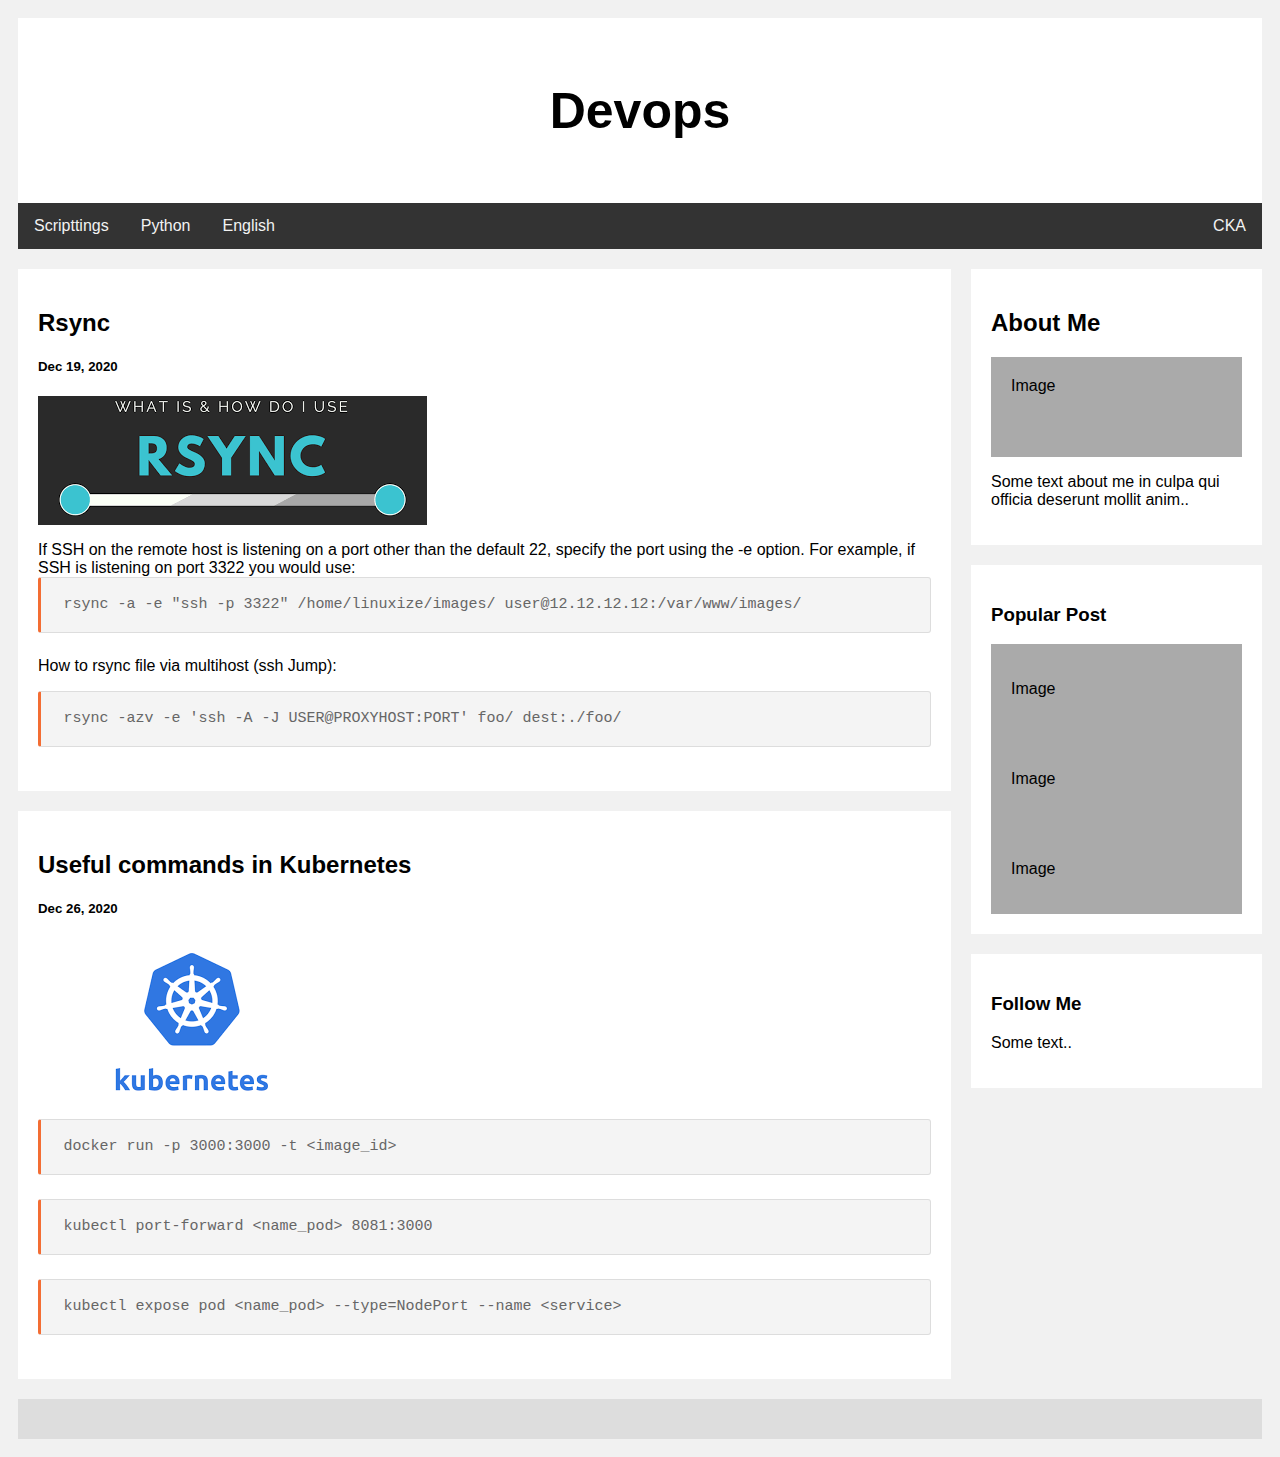
<file: index.html>
<html lang="en">

<head>
    <meta charset="UTF-8">
    <meta name="viewport" content="width=device-width, initial-scale=1.0">
    <title>Learn to become a System Admin</title>
    <link rel="stylesheet" type="text/css" href="layouts/blog/styles.css" />    
</head>

<body>
    <div class=main>
        <div class="header">
            <h1>Devops</h1>
        </div>

        <div class="topnav">
            <a href="#">Scripttings</a>
            <a href="#">Python</a>
            <a href="#">English</a>
            <a href="#" style="float:right">CKA</a>
        </div>

        <div class="row">
            <div class="leftcolumn">
                <div class="card">
                    <h2>Rsync</h2>
                    <h5>Dec 19, 2020</h5>
                    <!-- <div class="fakeimg" style="height:200px;">Image</div> -->
                    <img class="image-content" src="images/rsync-1.png"  alt="Rsync commands">
                    <p>If SSH on the remote host is listening on a port other than the default 22, specify the port using
                        the -e option. For example, if SSH is listening on port 3322 you would use:
                        <code
                            id=line-commands>rsync -a -e "ssh -p 3322" /home/linuxize/images/ user@12.12.12.12:/var/www/images/</code>
                    </p>
                    <p>How to rsync file via multihost (ssh Jump):</p>
                    <code id=line-commands>rsync -azv -e 'ssh -A -J USER@PROXYHOST:PORT' foo/ dest:./foo/</code>
                </div>
                <div class="card">
                    <h2>Useful commands in Kubernetes</h2>
                    <h5>Dec 26, 2020</h5>
                    <img class="image-content" src="images/kubernetes.png"  alt="Rsync commands">
                    <!-- <p>Some text..</p> -->
                    <p>
                        <code id=line-commands>docker run -p 3000:3000 -t &#60;image_id&#62;</code>
                    </p>
                    <p>
                        <code id=line-commands>kubectl port-forward &#60;name_pod&#62; 8081:3000</code>
                    </p>
                    <p>
                        <code id=line-commands>kubectl expose pod &#60;name_pod&#62; --type=NodePort --name &#60;service&#62;</code>
                    </p>
                </div>
            </div>
            <div class="rightcolumn">
                <div class="card">
                    <h2>About Me</h2>
                    <div class="fakeimg" style="height:100px;">Image</div>
                    <p>Some text about me in culpa qui officia deserunt mollit anim..</p>
                </div>
                <div class="card">
                    <h3>Popular Post</h3>
                    <div class="fakeimg">
                        <p>Image</p>
                    </div>
                    <div class="fakeimg">
                        <p>Image</p>
                    </div>
                    <div class="fakeimg">
                        <p>Image</p>
                    </div>
                </div>
                <div class="card">
                    <h3>Follow Me</h3>
                    <p>Some text..</p>
                </div>
            </div>
        </div>
<!-- 
        <div class="footer">
            <h2>Footer</h2>
        </div> -->

        <div class=Navigation></div>
        <div class=Introdution></div>
        <div class=Contents></div>
        <div class=Sidebar></div>
        <div class=Footer></div>
    </div>
</body>

</html>
</file>
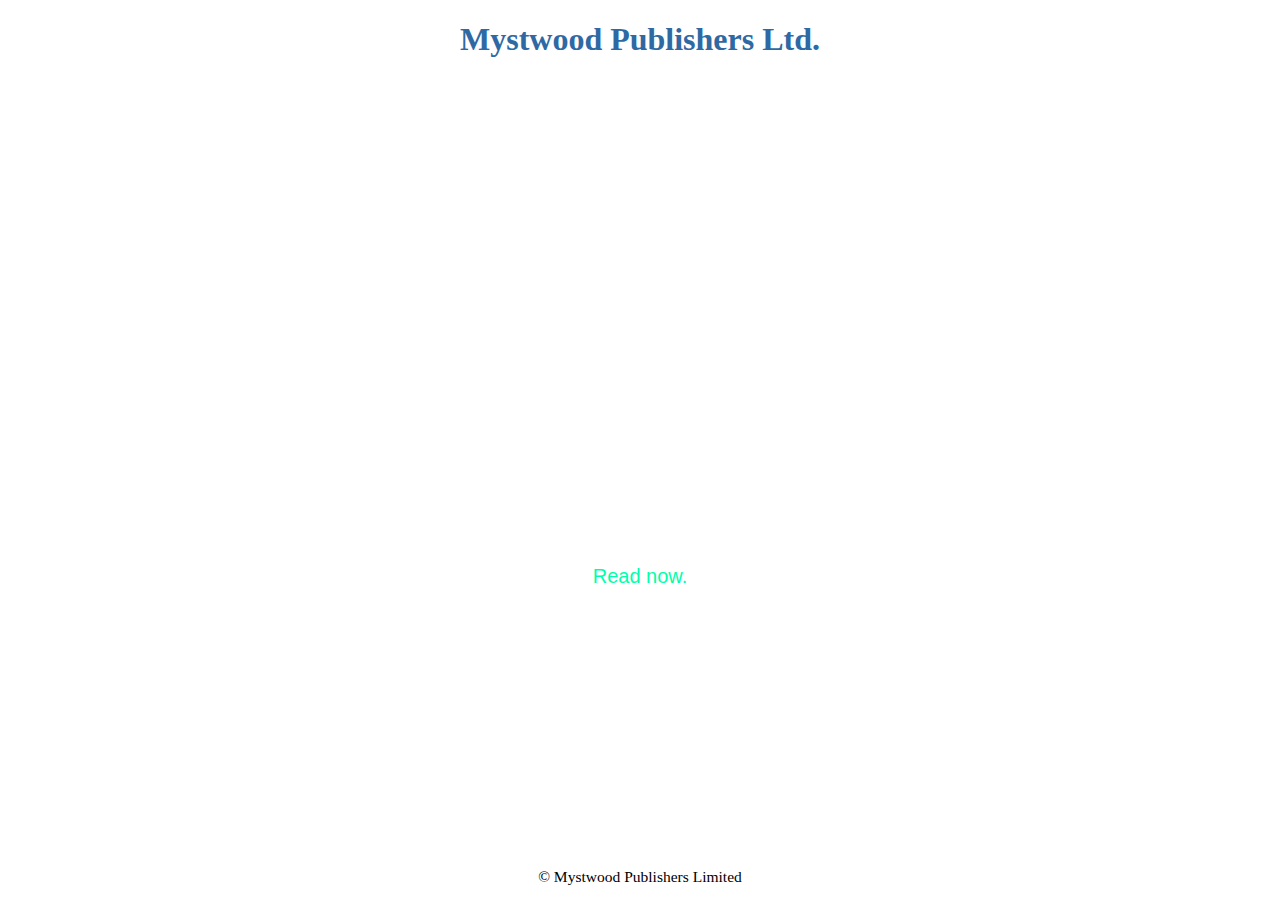
<file: test.html>
<!DOCTYPE html>
<html>
<head>
	<title>Sprout</title>
	<link rel="stylesheet" type="text/css" href="test.css"/>
</head>
<body>
	<h1>Mystwood Publishers Ltd.</h1>
	<div class="hero">
		<h2>Sprout.</h2>
		<p>A book by J. Daniel Bedford</p>
		<a href="#">Read now.</a>
	</div>
	<p id=footer>&copy; Mystwood Publishers Limited</p>
</body>
</html>
</file>
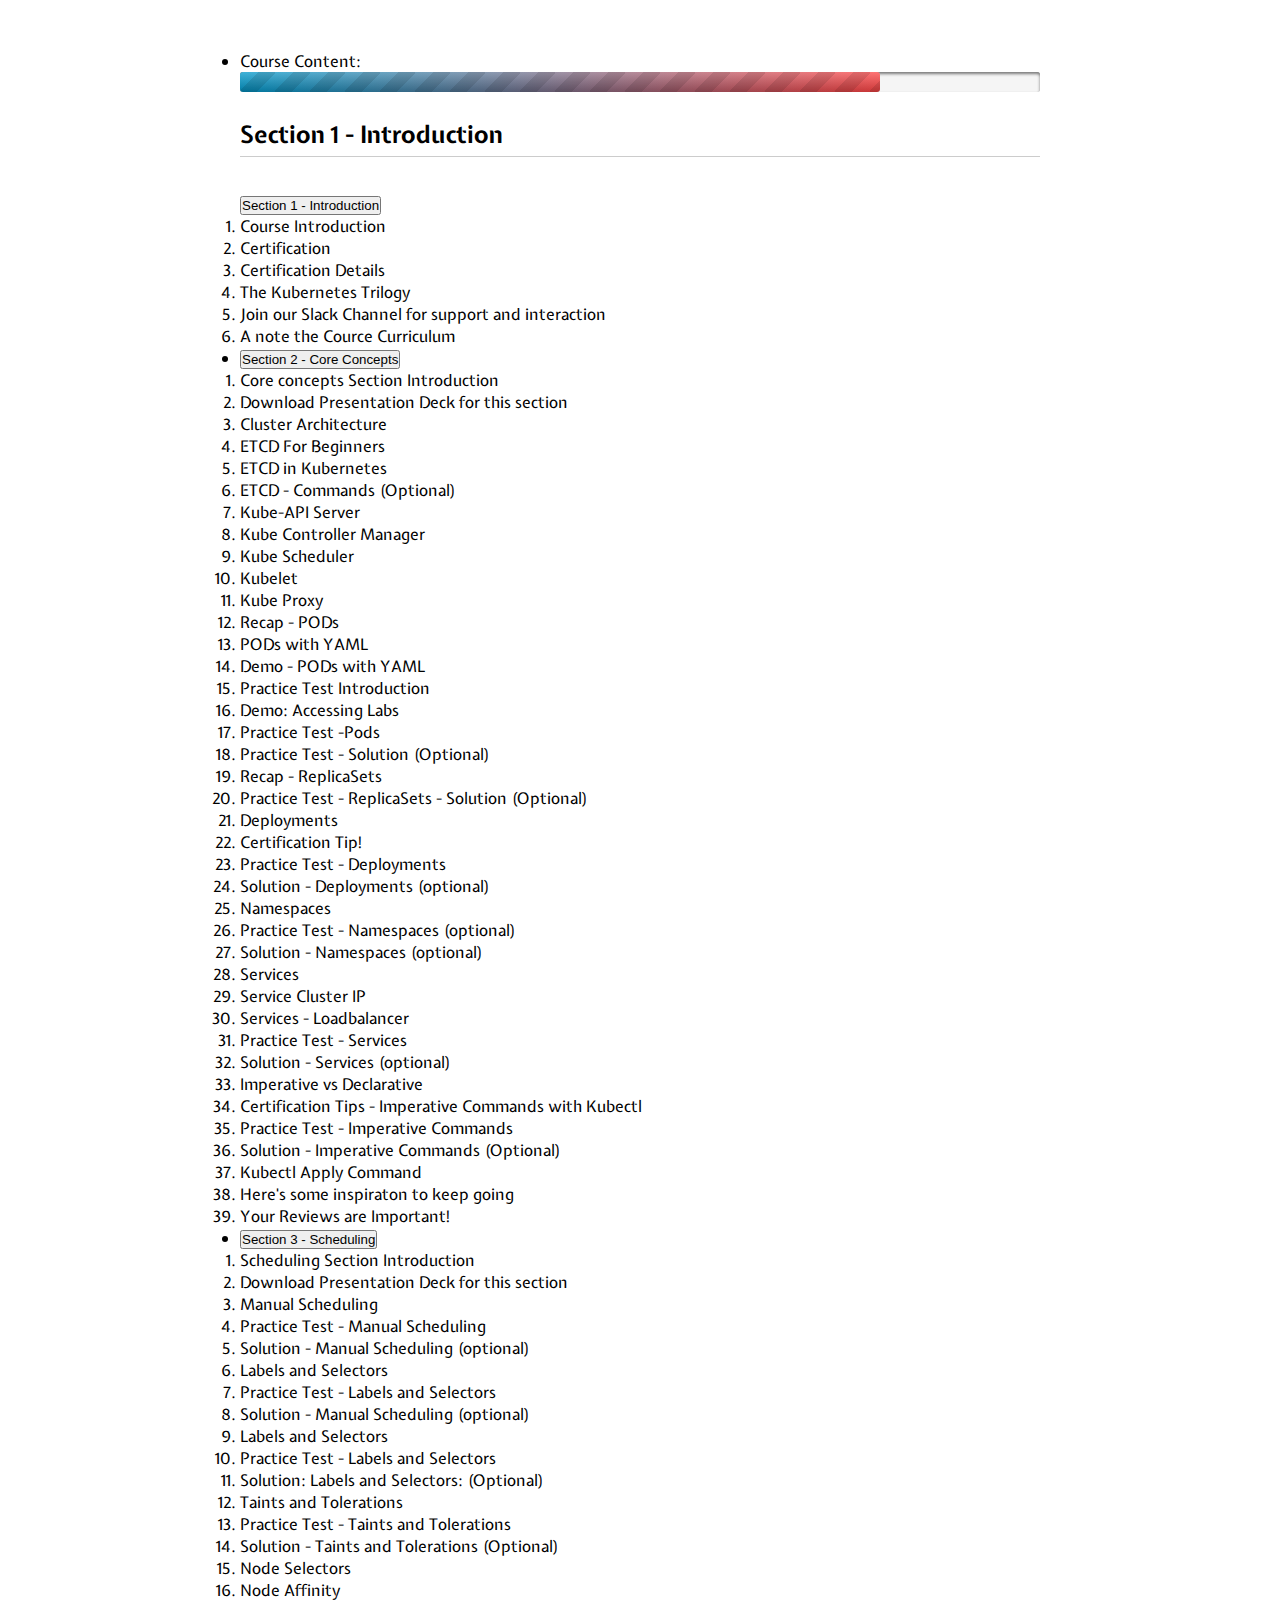
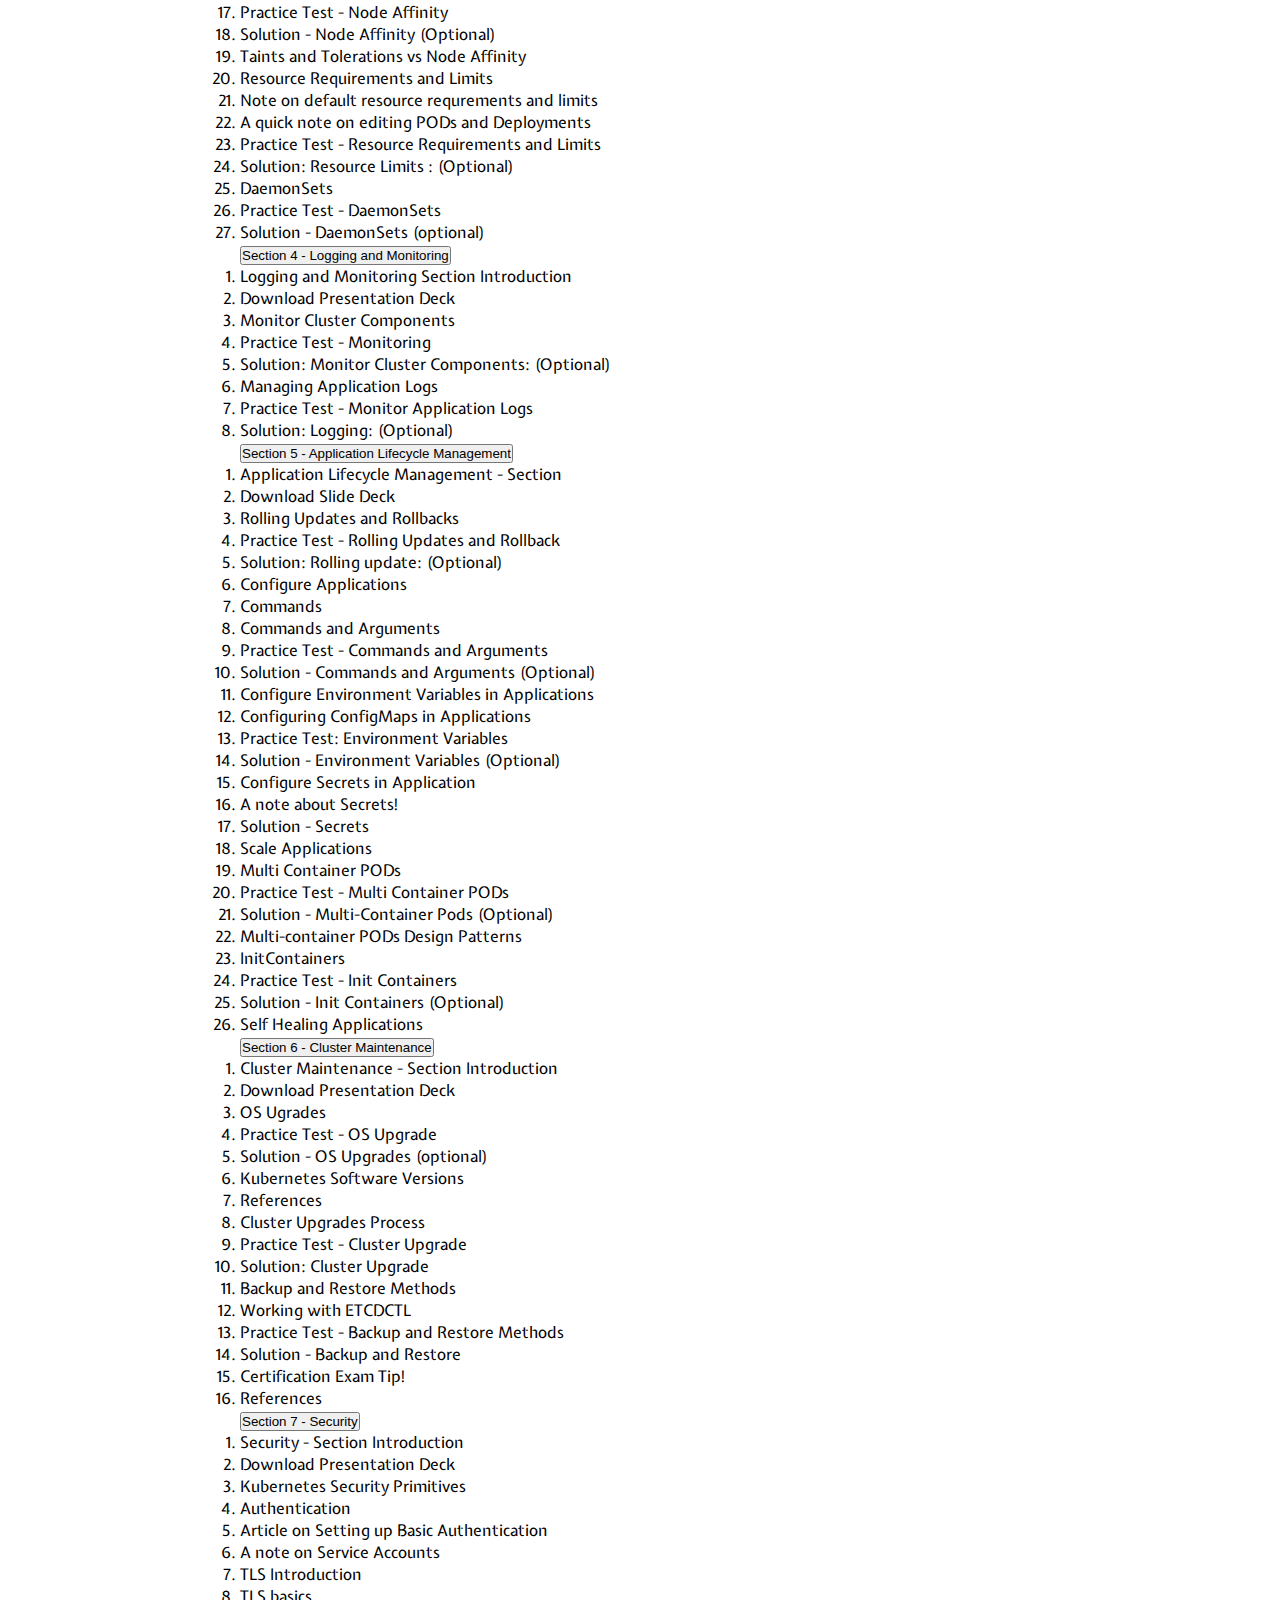
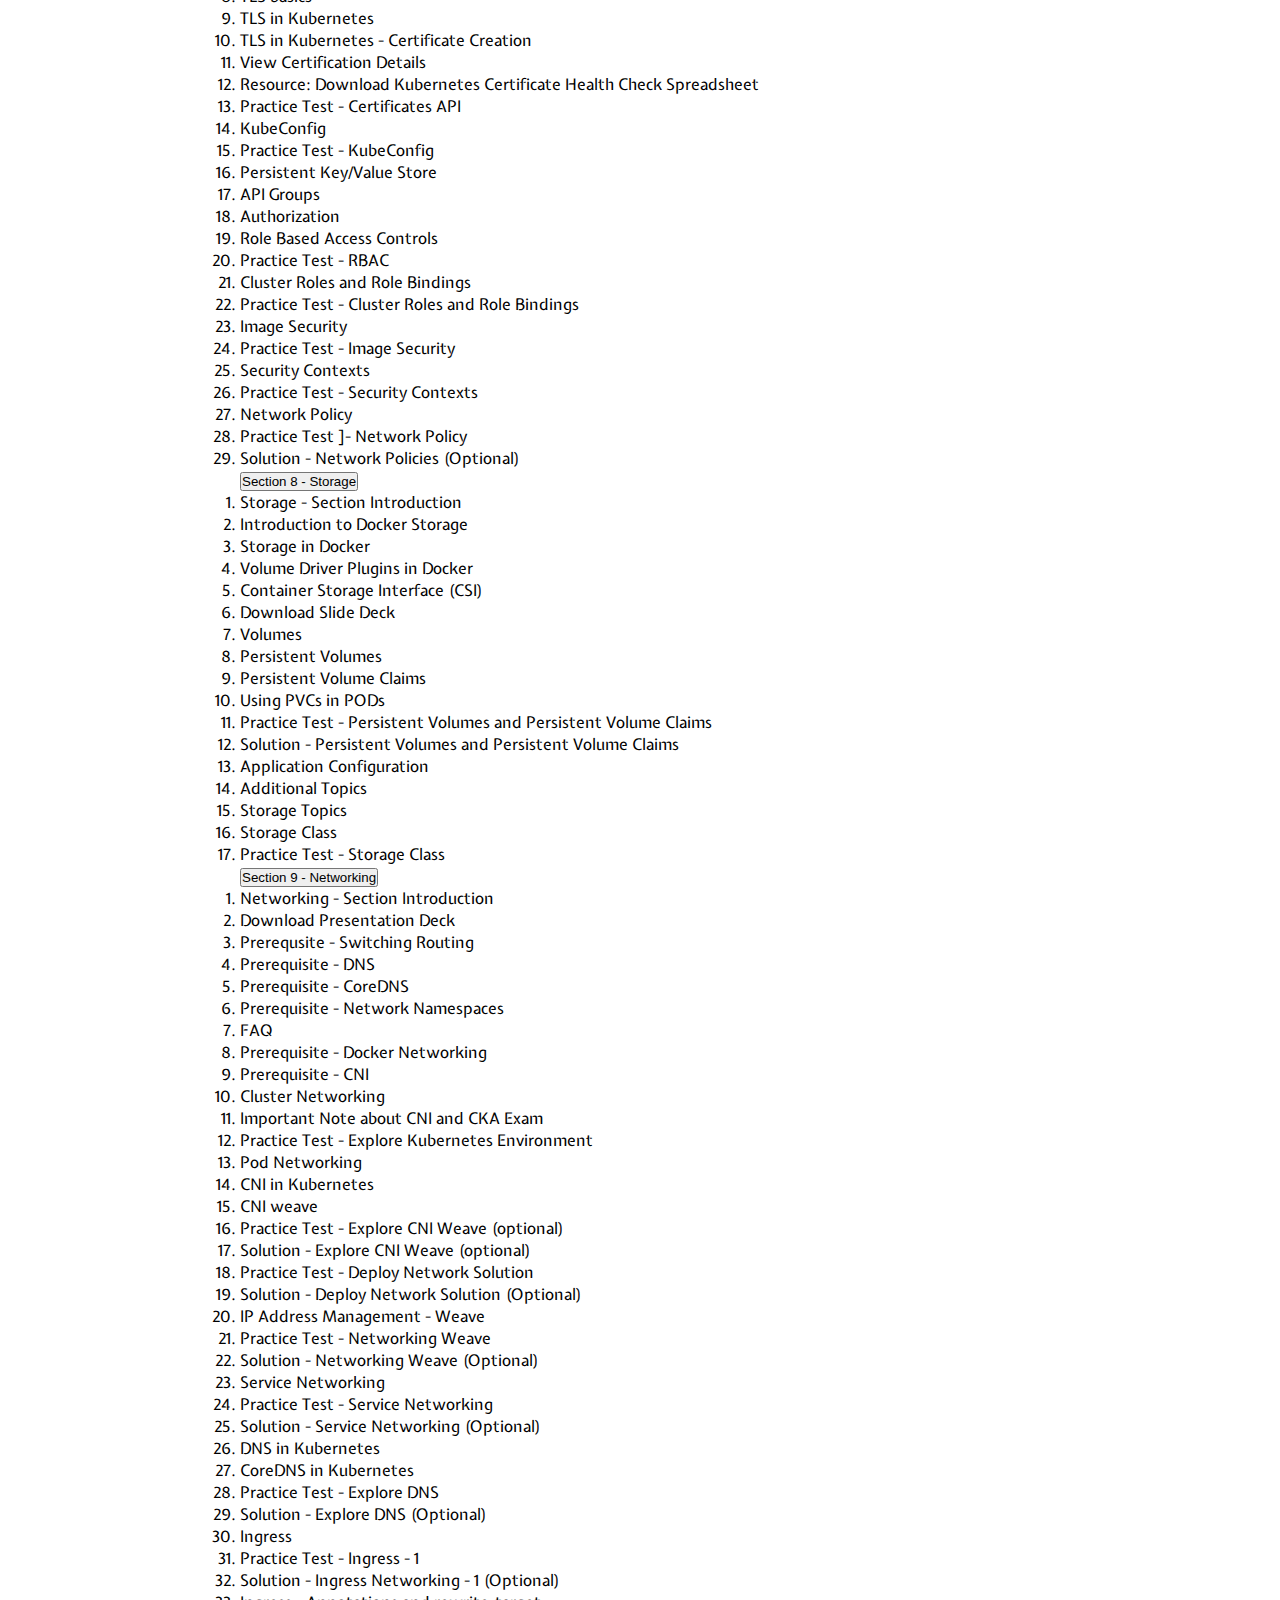
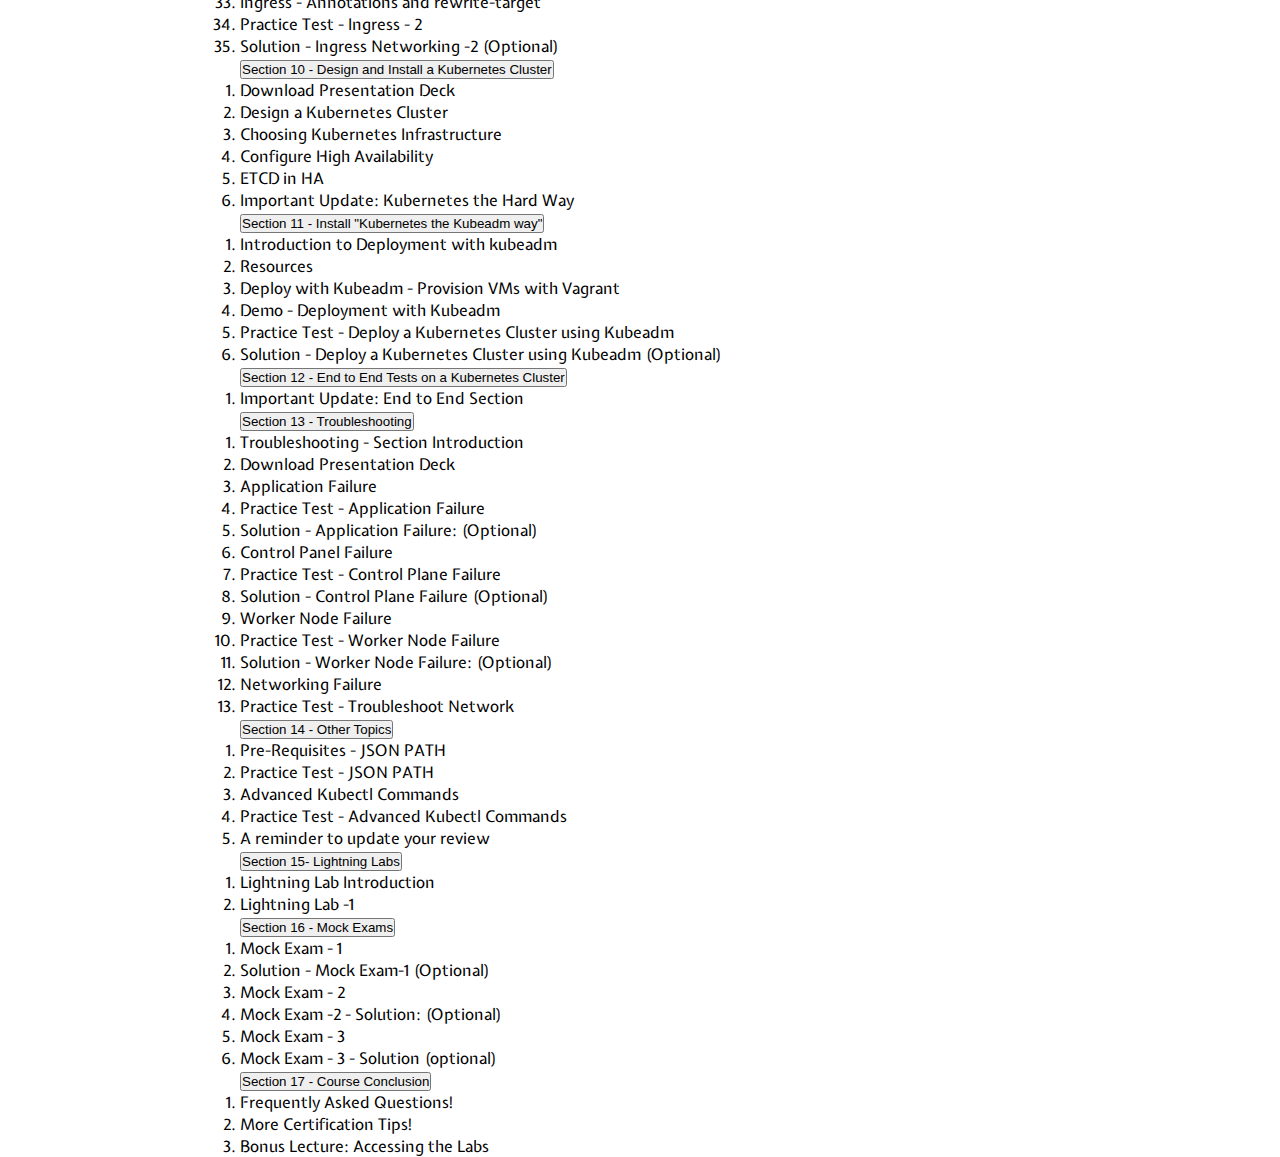
<file: CKA/cka-1.html>
<!DOCTYPE html>
<html>

<head>
    <title>CKA (Certificate Kubernetes Administrator)</title>
    <meta name="viewport" content="width=device-width, initial-scale=1">
    <link rel="stylesheet" type="text/css" href=../css/styles-1.css>
</head>

<body>
    <ul>
        <li>
            Course Content:
            <progress max="100" value="80" class="html5">
                <div class="progress-bar">
                    <span style="width: 80%">80%</span>
                </div>
            </progress>
            <h2>Section 1 - Introduction</h2>     

            <button type="button" class="accordion">
                Section 1 - Introduction
            </button>
            <div class="panel">
                <ol>
                    <li>Course Introduction</li>
                    <li>Certification</li>
                    <li>Certification Details</li>
                    <li>The Kubernetes Trilogy</li>
                    <li>Join our Slack Channel for support and interaction</li>
                    <li>A note the Cource Curriculum</li>
                </ol>
            </div>
        </li>

        <li>
            <button type="button" class="accordion">Section 2 - Core Concepts</button>
            <div class="panel">
                <ol>
                    <li>Core concepts Section Introduction</li>
                    <li>Download Presentation Deck for this section</li>
                    <li>Cluster Architecture</li>
                    <li>ETCD For Beginners</li>
                    <li>ETCD in Kubernetes</li>
                    <li>ETCD - Commands (Optional)</li>
                    <li>Kube-API Server</li>
                    <li>Kube Controller Manager</li>
                    <li>Kube Scheduler</li>
                    <li>Kubelet</li>
                    <li>Kube Proxy</li>
                    <li>Recap - PODs</li>
                    <li>PODs with YAML</li>
                    <li>Demo - PODs with YAML</li>
                    <li>Practice Test Introduction</li>
                    <li>Demo: Accessing Labs</li>
                    <li>Practice Test -Pods</li>
                    <li>Practice Test - Solution (Optional)</li>
                    <li>Recap - ReplicaSets</li>
                    <li>Practice Test - ReplicaSets - Solution (Optional)</li>
                    <li>Deployments</li>
                    <li>Certification Tip!</li>
                    <li>Practice Test - Deployments</li>
                    <li>Solution - Deployments (optional)</li>
                    <li>Namespaces</li>
                    <li>Practice Test - Namespaces (optional)</li>
                    <li>Solution - Namespaces (optional)</li>
                    <li>Services</li>
                    <li>Service Cluster IP</li>
                    <li>Services - Loadbalancer</li>
                    <li>Practice Test - Services</li>
                    <li>Solution - Services (optional)</li>
                    <li>Imperative vs Declarative</li>
                    <li>Certification Tips - Imperative Commands with Kubectl</li>
                    <li>Practice Test - Imperative Commands</li>
                    <li>Solution - Imperative Commands (Optional)</li>
                    <li>Kubectl Apply Command</li>
                    <li>Here's some inspiraton to keep going</li>
                    <li>Your Reviews are Important!</li>
                </ol>
            </div>
        </li>
        
        <li>
            <button type="button" class="accordion">Section 3 - Scheduling</button>
            <div class="panel">
                <ol>
                    <li>Scheduling Section Introduction</li>
                    <li>Download Presentation Deck for this section</li>
                    <li>Manual Scheduling</li>
                    <li>Practice Test - Manual Scheduling</li>
                    <li>Solution - Manual Scheduling (optional)</li>
                    <li>Labels and Selectors</li>
                    <li>Practice Test - Labels and Selectors</li>
                    <li>Solution - Manual Scheduling (optional)</li>
                    <li>Labels and Selectors</li>
                    <li>Practice Test - Labels and Selectors</li>
                    <li>Solution: Labels and Selectors: (Optional)</li>
                    <li>Taints and Tolerations</li>
                    <li>Practice Test - Taints and Tolerations</li>
                    <li>Solution - Taints and Tolerations (Optional)</li>
                    <li>Node Selectors</li>
                    <li>Node Affinity</li>
                    <li>Practice Test - Node Affinity</li>
                    <li>Solution - Node Affinity (Optional)</li>
                    <li>Taints and Tolerations vs Node Affinity</li>
                    <li>Resource Requirements and Limits</li>
                    <li>Note on default resource requrements and limits</li>
                    <li>A quick note on editing PODs and Deployments</li>
                    <li>Practice Test - Resource Requirements and Limits</li>
                    <li>Solution: Resource Limits : (Optional)</li>
                    <li>DaemonSets</li>
                    <li>Practice Test - DaemonSets</li>
                    <li>Solution - DaemonSets (optional)</li>
                </ol>
            </div>
        </li>
            <button type="button" class="accordion">Section 4 - Logging and Monitoring</button>
            <div class="panel">
                <ol>
                    <li>Logging and Monitoring Section Introduction</li>
                    <li>Download Presentation Deck</li>
                    <li>Monitor Cluster Components</li>
                    <li>Practice Test - Monitoring</li>
                    <li>Solution: Monitor Cluster Components: (Optional)</li>
                    <li>Managing Application Logs</li>
                    <li>Practice Test - Monitor Application Logs</li>
                    <li>Solution: Logging: (Optional)</li>
                </ol>
            </div>
            <button type="button" class="accordion">Section 5 - Application Lifecycle Management</button>
            <div class="panel">
                <ol>
                    <li>Application Lifecycle Management - Section</li>
                    <li>Download Slide Deck</li>
                    <li>Rolling Updates and Rollbacks</li>
                    <li>Practice Test - Rolling Updates and Rollback</li>
                    <li>Solution: Rolling update: (Optional)</li>
                    <li>Configure Applications</li>
                    <li>Commands</li>
                    <li>Commands and Arguments</li>
                    <li>Practice Test - Commands and Arguments</li>
                    <li>Solution - Commands and Arguments (Optional)</li>
                    <li>Configure Environment Variables in Applications</li>
                    <li>Configuring ConfigMaps in Applications</li>
                    <li>Practice Test: Environment Variables</li>
                    <li>Solution - Environment Variables (Optional)</li>
                    <li>Configure Secrets in Application</li>
                    <li>A note about Secrets!</li>
                    <li>Solution - Secrets</li>
                    <li>Scale Applications</li>
                    <li>Multi Container PODs</li>
                    <li>Practice Test - Multi Container PODs</li>
                    <li>Solution - Multi-Container Pods (Optional)</li>
                    <li>Multi-container PODs Design Patterns</li>
                    <li>InitContainers</li>
                    <li>Practice Test - Init Containers</li>
                    <li>Solution - Init Containers (Optional)</li>
                    <li>Self Healing Applications</li>
                </ol>
            </div>
            <button type="button" class="accordion">Section 6 - Cluster Maintenance</button>
            <div class="panel">
                <ol>
                    <li>Cluster Maintenance - Section Introduction</li>
                    <li>Download Presentation Deck</li>
                    <li>OS Ugrades</li>
                    <li>Practice Test - OS Upgrade</li>
                    <li>Solution - OS Upgrades (optional)</li>
                    <li>Kubernetes Software Versions</li>
                    <li>References</li>
                    <li>Cluster Upgrades Process</li>
                    <li>Practice Test - Cluster Upgrade</li>
                    <li>Solution: Cluster Upgrade</li>
                    <li>Backup and Restore Methods</li>
                    <li>Working with ETCDCTL</li>
                    <li>Practice Test - Backup and Restore Methods</li>
                    <li>Solution - Backup and Restore</li>
                    <li>Certification Exam Tip!</li>
                    <li>References</li>
                </ol>
            </div>
            <button type="button" class="accordion">Section 7 - Security</button>
            <div class="panel">
                <ol>
                    <li>Security - Section Introduction</li>
                    <li>Download Presentation Deck</li>
                    <li>Kubernetes Security Primitives</li>
                    <li>Authentication</li>
                    <li>Article on Setting up Basic Authentication</li>
                    <li>A note on Service Accounts</li>
                    <li>TLS Introduction</li>
                    <li>TLS basics</li>
                    <li>TLS in Kubernetes</li>
                    <li>TLS in Kubernetes - Certificate Creation</li>
                    <li>View Certification Details</li>
                    <li>Resource: Download Kubernetes Certificate Health Check Spreadsheet</li>
                    <li>Practice Test - Certificates API</li>
                    <li>KubeConfig</li>
                    <li>Practice Test - KubeConfig</li>
                    <li>Persistent Key/Value Store</li>
                    <li>API Groups</li>
                    <li>Authorization</li>
                    <li>Role Based Access Controls</li>
                    <li>Practice Test - RBAC</li>
                    <li>Cluster Roles and Role Bindings</li>
                    <li>Practice Test - Cluster Roles and Role Bindings</li>
                    <li>Image Security</li>
                    <li>Practice Test - Image Security</li>
                    <li>Security Contexts</li>
                    <li>Practice Test - Security Contexts</li>
                    <li>Network Policy</li>
                    <li>Practice Test ]- Network Policy</li>
                    <li>Solution - Network Policies (Optional)</li>
                </ol>
            </div>
            <button type="button" class="accordion">Section 8 - Storage</button>
            <div class="panel">
                <ol>
                    <li>Storage - Section Introduction</li>
                    <li>Introduction to Docker Storage</li>
                    <li>Storage in Docker</li>
                    <li>Volume Driver Plugins in Docker</li>
                    <li>Container Storage Interface (CSI)</li>
                    <li>Download Slide Deck</li>
                    <li>Volumes</li>
                    <li>Persistent Volumes</li>
                    <li>Persistent Volume Claims</li>
                    <li>Using PVCs in PODs</li>
                    <li>Practice Test - Persistent Volumes and Persistent Volume Claims</li>
                    <li>Solution - Persistent Volumes and Persistent Volume Claims</li>
                    <li>Application Configuration</li>
                    <li>Additional Topics</li>
                    <li>Storage Topics</li>
                    <li>Storage Class</li>
                    <li>Practice Test - Storage Class</li>
                </ol>
            </div>
            <button type="button" class="accordion">Section 9 - Networking</button>
            <div class="panel">
                <ol>
                    <li>Networking - Section Introduction</li>
                    <li>Download Presentation Deck</li>
                    <li>Prerequsite - Switching Routing</li>
                    <li>Prerequisite - DNS</li>
                    <li>Prerequisite - CoreDNS</li>
                    <li>Prerequisite - Network Namespaces</li>
                    <li>FAQ</li>
                    <li>Prerequisite - Docker Networking</li>
                    <li>Prerequisite - CNI</li>
                    <li>Cluster Networking</li>
                    <li>Important Note about CNI and CKA Exam</li>
                    <li>Practice Test - Explore Kubernetes Environment</li>
                    <li>Pod Networking</li>
                    <li>CNI in Kubernetes</li>
                    <li>CNI weave</li>
                    <li>Practice Test - Explore CNI Weave (optional)</li>
                    <li>Solution - Explore CNI Weave (optional)</li>
                    <li>Practice Test - Deploy Network Solution</li>
                    <li>Solution - Deploy Network Solution (Optional)</li>
                    <li>IP Address Management - Weave</li>
                    <li>Practice Test - Networking Weave</li>
                    <li>Solution - Networking Weave (Optional)</li>
                    <li>Service Networking</li>
                    <li>Practice Test - Service Networking</li>
                    <li>Solution - Service Networking (Optional)</li>
                    <li>DNS in Kubernetes</li>
                    <li>CoreDNS in Kubernetes</li>
                    <li>Practice Test - Explore DNS</li>
                    <li>Solution - Explore DNS (Optional)</li>
                    <li>Ingress</li>
                    <li>Practice Test - Ingress - 1</li>
                    <li>Solution - Ingress Networking - 1 (Optional)</li>
                    <li>Ingress - Annotations and rewrite-target</li>
                    <li>Practice Test - Ingress - 2</li>
                    <li>Solution - Ingress Networking -2 (Optional)</li>
                </ol>
            </div>
            <button type="button" class="accordion">Section 10 - Design and Install a Kubernetes Cluster</button>
            <div class="panel">
                <ol>
                    <li>Download Presentation Deck</li>
                    <li>Design a Kubernetes Cluster</li>
                    <li>Choosing Kubernetes Infrastructure</li>
                    <li>Configure High Availability</li>
                    <li>ETCD in HA</li>
                    <li>Important Update: Kubernetes the Hard Way</li>
                </ol>
            </div>
            <button type="button" class="accordion">Section 11 - Install "Kubernetes the Kubeadm way"</button>
            <div class="panel">
                <ol>
                    <li>Introduction to Deployment with kubeadm</li>
                    <li>Resources</li>
                    <li>Deploy with Kubeadm - Provision VMs with Vagrant</li>
                    <li>Demo - Deployment with Kubeadm</li>
                    <li>Practice Test - Deploy a Kubernetes Cluster using Kubeadm</li>
                    <li>Solution - Deploy a Kubernetes Cluster using Kubeadm (Optional)</li>
                </ol>
            </div>
            <button type="button" class="accordion">Section 12 - End to End Tests on a Kubernetes Cluster</button>
            <div class="panel">
                <ol>
                    <li>Important Update: End to End Section</li>
                </ol>
            </div>
            <button type="button" class="accordion">Section 13 - Troubleshooting</button>
            <div class="panel">
                <ol>
                    <li>Troubleshooting - Section Introduction</li>
                    <li>Download Presentation Deck</li>
                    <li>Application Failure</li>
                    <li>Practice Test - Application Failure</li>
                    <li>Solution - Application Failure: (Optional)</li>
                    <li>Control Panel Failure</li>
                    <li>Practice Test - Control Plane Failure</li>
                    <li>Solution - Control Plane Failure (Optional)</li>
                    <li>Worker Node Failure</li>
                    <li>Practice Test - Worker Node Failure</li>
                    <li>Solution - Worker Node Failure: (Optional)</li>
                    <li>Networking Failure</li>
                    <li>Practice Test - Troubleshoot Network</li>
                </ol>
            </div>
            <button type="button" class="accordion">Section 14 - Other Topics</button>
            <div class="panel">
                <ol>
                    <li>Pre-Requisites - JSON PATH</li>
                    <li>Practice Test - JSON PATH</li>
                    <li>Advanced Kubectl Commands</li>
                    <li>Practice Test - Advanced Kubectl Commands</li>
                    <li>A reminder to update your review</li>
                </ol>
            </div>
            <button type="button" class="accordion">Section 15- Lightning Labs</button>
            <div class="panel">
                <ol>
                    <li>Lightning Lab Introduction</li>
                    <li>Lightning Lab -1 </li>
                </ol>
            </div>
            <button type="button" class="accordion">Section 16 - Mock Exams</button>
            <div class="panel">
                <ol>
                    <li>Mock Exam - 1</li>
                    <li>Solution - Mock Exam-1 (Optional)</li>
                    <li>Mock Exam - 2</li>
                    <li>Mock Exam -2 - Solution: (Optional)</li>
                    <li>Mock Exam - 3</li>
                    <li>Mock Exam - 3 - Solution (optional)</li>
                </ol>
            </div>
            <button type="button" class="accordion">Section 17 - Course Conclusion</button>
            <div class="panel">
                <ol>
                    <li>Frequently Asked Questions!</li>
                    <li>More Certification Tips!</li>
                    <li>Bonus Lecture: Accessing the Labs</li>
                </ol>
            </div>
        </li>
    </ul>
    <script src="../js/scripts.js"></script>
</body>

</html>
</file>
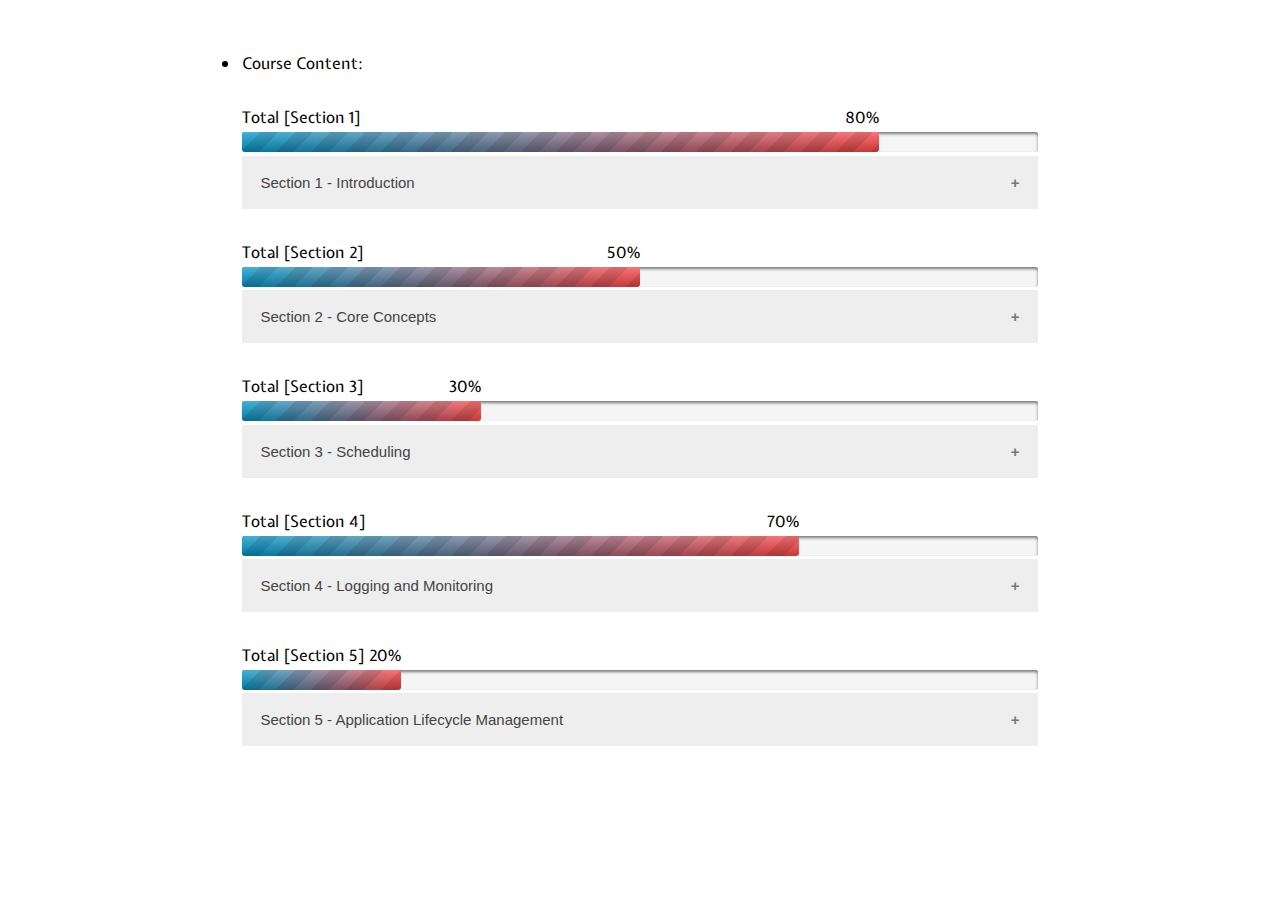
<file: CKA/cka-2.html>
<!DOCTYPE html>
<html>

<head>
    <title>CKA (Certificate Kubernetes Administrator)</title>
    <meta name="viewport" content="width=device-width, initial-scale=1">
    <link rel="stylesheet" type="text/css" href=../css/styles-2.css>
</head>

<body>
    <ul>
        <li>
            Course Content:
            <!-- <h2>Section 1 - Introduction</h2>  -->
            <p style="width:80%" data-value="80">Total [Section 1]</p> 
            <progress max="100" value="80" class="html5">
                <div class="progress-bar">
                    <span style="width: 80%">80%</span>
                </div>
            </progress>                    

            <button type="button" class="accordion">Section 1 - Introduction</button>
            <div class="panel">
                <ol>
                    <li>Course Introduction</li>
                    <li>Certification</li>
                    <li>Certification Details</li>
                    <li>The Kubernetes Trilogy</li>
                    <li>Join our Slack Channel for support and interaction</li>
                    <li>A note the Cource Curriculum</li>
                </ol>
            </div>
        
        <!-- <h2>Section 2 - Core Concepts</h2>  -->
            <p style="width:50%" data-value="50">Total [Section 2]</p> 
            <progress max="100" value="50" class="html5">
                <div class="progress-bar">
                    <span style="width: 80%">80%</span>
                </div>
            </progress>  
        <button type="button" class="accordion">Section 2 - Core Concepts</button>
            <div class="panel">
                <ol>
                    <li>Core concepts Section Introduction</li>
                    <li>Download Presentation Deck for this section</li>
                    <li>Cluster Architecture</li>
                    <li>ETCD For Beginners</li>
                    <li>ETCD in Kubernetes</li>
                    <li>ETCD - Commands (Optional)</li>
                    <li>Kube-API Server</li>
                    <li>Kube Controller Manager</li>
                    <li>Kube Scheduler</li>
                    <li>Kubelet</li>
                    <li>Kube Proxy</li>
                    <li>Recap - PODs</li>
                    <li>PODs with YAML</li>
                    <li>Demo - PODs with YAML</li>
                    <li>Practice Test Introduction</li>
                    <li>Demo: Accessing Labs</li>
                    <li>Practice Test -Pods</li>
                    <li>Practice Test - Solution (Optional)</li>
                    <li>Recap - ReplicaSets</li>
                    <li>Practice Test - ReplicaSets - Solution (Optional)</li>
                    <li>Deployments</li>
                    <li>Certification Tip!</li>
                    <li>Practice Test - Deployments</li>
                    <li>Solution - Deployments (optional)</li>
                    <li>Namespaces</li>
                    <li>Practice Test - Namespaces (optional)</li>
                    <li>Solution - Namespaces (optional)</li>
                    <li>Services</li>
                    <li>Service Cluster IP</li>
                    <li>Services - Loadbalancer</li>
                    <li>Practice Test - Services</li>
                    <li>Solution - Services (optional)</li>
                    <li>Imperative vs Declarative</li>
                    <li>Certification Tips - Imperative Commands with Kubectl</li>
                    <li>Practice Test - Imperative Commands</li>
                    <li>Solution - Imperative Commands (Optional)</li>
                    <li>Kubectl Apply Command</li>
                    <li>Here's some inspiraton to keep going</li>
                    <li>Your Reviews are Important!</li>
                </ol>
            </div>

            <p style="width:30%" data-value="30">Total [Section 3]</p> 
            <progress max="100" value="30" class="html5">
                <div class="progress-bar">
                    <span style="width: 80%">30%</span>
                </div>
            </progress>  
            <button type="button" class="accordion">Section 3 - Scheduling</button>
            <div class="panel">
                <ol>
                    <li>Scheduling Section Introduction</li>
                    <li>Download Presentation Deck for this section</li>
                    <li>Manual Scheduling</li>
                    <li>Practice Test - Manual Scheduling</li>
                    <li>Solution - Manual Scheduling (optional)</li>
                    <li>Labels and Selectors</li>
                    <li>Practice Test - Labels and Selectors</li>
                    <li>Solution - Manual Scheduling (optional)</li>
                    <li>Labels and Selectors</li>
                    <li>Practice Test - Labels and Selectors</li>
                    <li>Solution: Labels and Selectors: (Optional)</li>
                    <li>Taints and Tolerations</li>
                    <li>Practice Test - Taints and Tolerations</li>
                    <li>Solution - Taints and Tolerations (Optional)</li>
                    <li>Node Selectors</li>
                    <li>Node Affinity</li>
                    <li>Practice Test - Node Affinity</li>
                    <li>Solution - Node Affinity (Optional)</li>
                    <li>Taints and Tolerations vs Node Affinity</li>
                    <li>Resource Requirements and Limits</li>
                    <li>Note on default resource requrements and limits</li>
                    <li>A quick note on editing PODs and Deployments</li>
                    <li>Practice Test - Resource Requirements and Limits</li>
                    <li>Solution: Resource Limits : (Optional)</li>
                    <li>DaemonSets</li>
                    <li>Practice Test - DaemonSets</li>
                    <li>Solution - DaemonSets (optional)</li>
                </ol>
            </div>   
            
            <p style="width:70%" data-value="70">Total [Section 4]</p> 
            <progress max="100" value="70" class="html5">
                <div class="progress-bar">
                    <span style="width: 80%">70%</span>
                </div>
            </progress>  
            <button type="button" class="accordion">Section 4 - Logging and Monitoring</button>
            <div class="panel">
                <ol>
                    <li>Logging and Monitoring Section Introduction</li>
                    <li>Download Presentation Deck</li>
                    <li>Monitor Cluster Components</li>
                    <li>Practice Test - Monitoring</li>
                    <li>Solution: Monitor Cluster Components: (Optional)</li>
                    <li>Managing Application Logs</li>
                    <li>Practice Test - Monitor Application Logs</li>
                    <li>Solution: Logging: (Optional)</li>
                </ol>
            </div>
            
            <p style="width:20%" data-value="20">Total [Section 5]</p> 
            <progress max="100" value="20" class="html5">
                <div class="progress-bar">
                    <span style="width: 80%">20%</span>
                </div>
            </progress>  
            <button type="button" class="accordion">Section 5 - Application Lifecycle Management</button>
            <div class="panel">
                <ol>
                    <li>Application Lifecycle Management - Section</li>
                    <li>Download Slide Deck</li>
                    <li>Rolling Updates and Rollbacks</li>
                    <li>Practice Test - Rolling Updates and Rollback</li>
                    <li>Solution: Rolling update: (Optional)</li>
                    <li>Configure Applications</li>
                    <li>Commands</li>
                    <li>Commands and Arguments</li>
                    <li>Practice Test - Commands and Arguments</li>
                    <li>Solution - Commands and Arguments (Optional)</li>
                    <li>Configure Environment Variables in Applications</li>
                    <li>Configuring ConfigMaps in Applications</li>
                    <li>Practice Test: Environment Variables</li>
                    <li>Solution - Environment Variables (Optional)</li>
                    <li>Configure Secrets in Application</li>
                    <li>A note about Secrets!</li>
                    <li>Solution - Secrets</li>
                    <li>Scale Applications</li>
                    <li>Multi Container PODs</li>
                    <li>Practice Test - Multi Container PODs</li>
                    <li>Solution - Multi-Container Pods (Optional)</li>
                    <li>Multi-container PODs Design Patterns</li>
                    <li>InitContainers</li>
                    <li>Practice Test - Init Containers</li>
                    <li>Solution - Init Containers (Optional)</li>
                    <li>Self Healing Applications</li>
                </ol>
            </div>

        </li>
    </ul>
    <script src="../js/scripts.js"></script>   
</body>
</html>
</file>
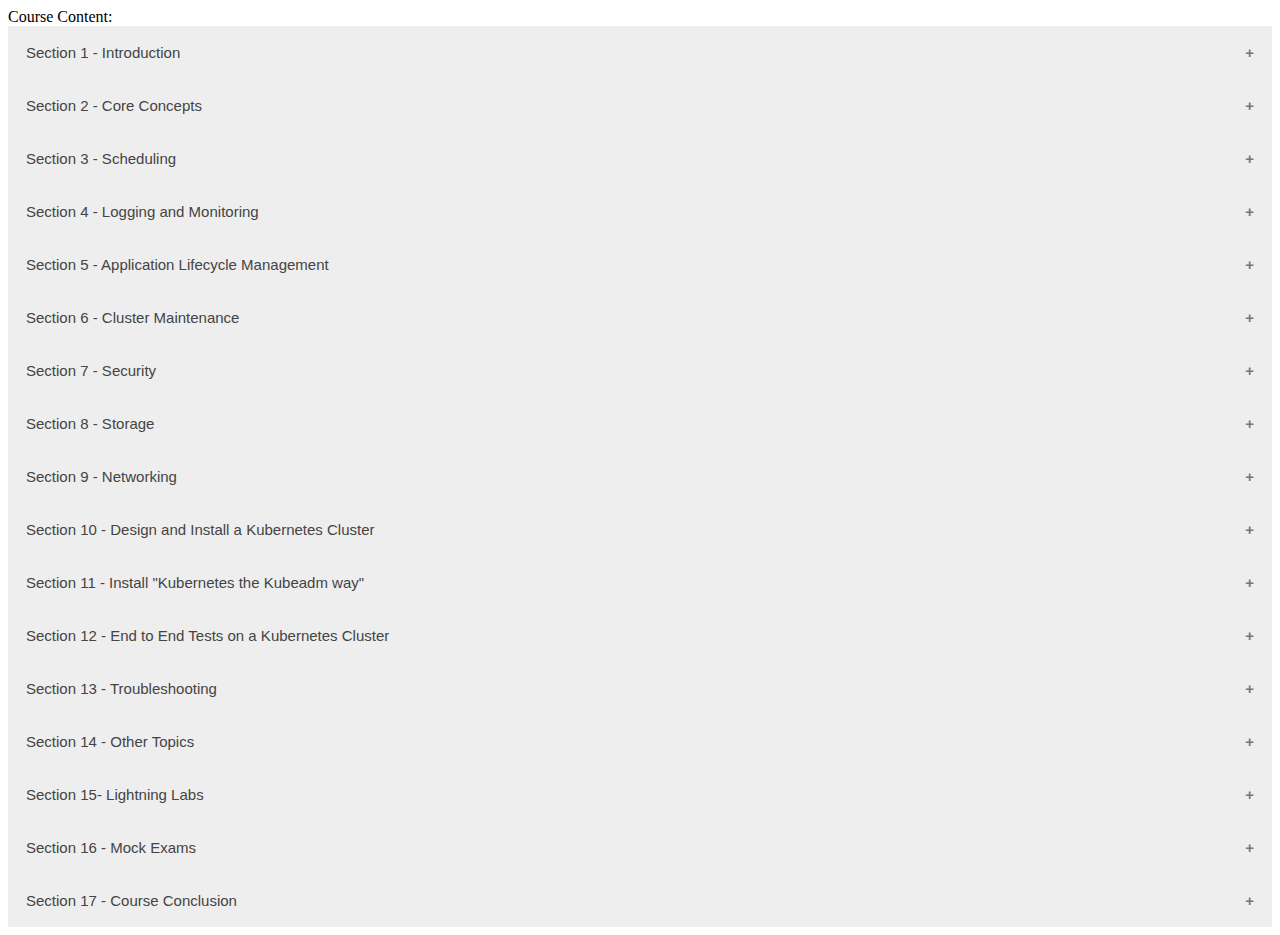
<file: CKA/cka.html>
<!DOCTYPE html>
<html>

<head>
    <title>CKA (Certificate Kubernetes Administrator)</title>
    <meta name="viewport" content="width=device-width, initial-scale=1">
    <link rel="stylesheet" type="text/css" href=../css/styles.css>
</head>

<body>
    Course Content:

    <button type="button" class="accordion">
        Section 1 - Introduction
    </button>
    <div class="panel">
        <ol>
            <li>Course Introduction</li>
            <li>Certification</li>
            <li>Certification Details</li>
            <li>The Kubernetes Trilogy</li>
            <li>Join our Slack Channel for support and interaction</li>
            <li>A note the Cource Curriculum</li>
        </ol>
    </div>
    <button type="button" class="accordion">Section 2 - Core Concepts</button>
    <div class="panel">
        <ol>
            <li>Core concepts Section Introduction</li>
            <li>Download Presentation Deck for this section</li>
            <li>Cluster Architecture</li>
            <li>ETCD For Beginners</li>
            <li>ETCD in Kubernetes</li>
            <li>ETCD - Commands (Optional)</li>
            <li>Kube-API Server</li>
            <li>Kube Controller Manager</li>
            <li>Kube Scheduler</li>
            <li>Kubelet</li>
            <li>Kube Proxy</li>
            <li>Recap - PODs</li>
            <li>PODs with YAML</li>
            <li>Demo - PODs with YAML</li>
            <li>Practice Test Introduction</li>
            <li>Demo: Accessing Labs</li>
            <li>Practice Test -Pods</li>
            <li>Practice Test - Solution (Optional)</li>
            <li>Recap - ReplicaSets</li>
            <li>Practice Test - ReplicaSets - Solution (Optional)</li>
            <li>Deployments</li>
            <li>Certification Tip!</li>
            <li>Practice Test - Deployments</li>
            <li>Solution - Deployments (optional)</li>
            <li>Namespaces</li>
            <li>Practice Test - Namespaces (optional)</li>
            <li>Solution - Namespaces (optional)</li>
            <li>Services</li>
            <li>Service Cluster IP</li>
            <li>Services - Loadbalancer</li>
            <li>Practice Test - Services</li>
            <li>Solution - Services (optional)</li>
            <li>Imperative vs Declarative</li>
            <li>Certification Tips - Imperative Commands with Kubectl</li>
            <li>Practice Test - Imperative Commands</li>
            <li>Solution - Imperative Commands (Optional)</li>
            <li>Kubectl Apply Command</li>
            <li>Here's some inspiraton to keep going</li>
            <li>Your Reviews are Important!</li>
        </ol>
    </div>
    <button type="button" class="accordion">Section 3 - Scheduling</button>
    <div class="panel">
        <ol>
            <li>Scheduling Section Introduction</li>
            <li>Download Presentation Deck for this section</li>
            <li>Manual Scheduling</li>
            <li>Practice Test - Manual Scheduling</li>
            <li>Solution - Manual Scheduling (optional)</li>
            <li>Labels and Selectors</li>
            <li>Practice Test - Labels and Selectors</li>
            <li>Solution - Manual Scheduling (optional)</li>
            <li>Labels and Selectors</li>
            <li>Practice Test - Labels and Selectors</li>
            <li>Solution: Labels and Selectors: (Optional)</li>
            <li>Taints and Tolerations</li>
            <li>Practice Test - Taints and Tolerations</li>
            <li>Solution - Taints and Tolerations (Optional)</li>
            <li>Node Selectors</li>
            <li>Node Affinity</li>
            <li>Practice Test - Node Affinity</li>
            <li>Solution - Node Affinity (Optional)</li>
            <li>Taints and Tolerations vs Node Affinity</li>
            <li>Resource Requirements and Limits</li>
            <li>Note on default resource requrements and limits</li>
            <li>A quick note on editing PODs and Deployments</li>
            <li>Practice Test - Resource Requirements and Limits</li>
            <li>Solution: Resource Limits : (Optional)</li>
            <li>DaemonSets</li>
            <li>Practice Test - DaemonSets</li>
            <li>Solution - DaemonSets (optional)</li>
        </ol>
    </div>
    <button type="button" class="accordion">Section 4 - Logging and Monitoring</button>
    <div class="panel">
        <ol>
            <li>Logging and Monitoring Section Introduction</li>
            <li>Download Presentation Deck</li>
            <li>Monitor Cluster Components</li>
            <li>Practice Test - Monitoring</li>
            <li>Solution: Monitor Cluster Components: (Optional)</li>
            <li>Managing Application Logs</li>
            <li>Practice Test - Monitor Application Logs</li>
            <li>Solution: Logging: (Optional)</li>
        </ol>
    </div>
    <button type="button" class="accordion">Section 5 - Application Lifecycle Management</button>
    <div class="panel">
        <ol>
            <li>Application Lifecycle Management - Section</li>
            <li>Download Slide Deck</li>
            <li>Rolling Updates and Rollbacks</li>
            <li>Practice Test - Rolling Updates and Rollback</li>
            <li>Solution: Rolling update: (Optional)</li>
            <li>Configure Applications</li>
            <li>Commands</li>
            <li>Commands and Arguments</li>
            <li>Practice Test - Commands and Arguments</li>
            <li>Solution - Commands and Arguments (Optional)</li>
            <li>Configure Environment Variables in Applications</li>
            <li>Configuring ConfigMaps in Applications</li>
            <li>Practice Test: Environment Variables</li>
            <li>Solution - Environment Variables (Optional)</li>
            <li>Configure Secrets in Application</li>
            <li>A note about Secrets!</li>
            <li>Solution - Secrets</li>
            <li>Scale Applications</li>
            <li>Multi Container PODs</li>
            <li>Practice Test - Multi Container PODs</li>
            <li>Solution - Multi-Container Pods (Optional)</li>
            <li>Multi-container PODs Design Patterns</li>
            <li>InitContainers</li>
            <li>Practice Test - Init Containers</li>
            <li>Solution - Init Containers (Optional)</li>
            <li>Self Healing Applications</li>
        </ol>
    </div>
    <button type="button" class="accordion">Section 6 - Cluster Maintenance</button>
    <div class="panel">
        <ol>
            <li>Cluster Maintenance - Section Introduction</li>
            <li>Download Presentation Deck</li>
            <li>OS Ugrades</li>
            <li>Practice Test - OS Upgrade</li>
            <li>Solution - OS Upgrades (optional)</li>
            <li>Kubernetes Software Versions</li>
            <li>References</li>
            <li>Cluster Upgrades Process</li>
            <li>Practice Test - Cluster Upgrade</li>
            <li>Solution: Cluster Upgrade</li>
            <li>Backup and Restore Methods</li>
            <li>Working with ETCDCTL</li>
            <li>Practice Test - Backup and Restore Methods</li>
            <li>Solution - Backup and Restore</li>
            <li>Certification Exam Tip!</li>
            <li>References</li>
        </ol>
    </div>
    <button type="button" class="accordion">Section 7 - Security</button>
    <div class="panel">
        <ol>
            <li>Security - Section Introduction</li>
            <li>Download Presentation Deck</li>
            <li>Kubernetes Security Primitives</li>
            <li>Authentication</li>
            <li>Article on Setting up Basic Authentication</li>
            <li>A note on Service Accounts</li>
            <li>TLS Introduction</li>
            <li>TLS basics</li>
            <li>TLS in Kubernetes</li>
            <li>TLS in Kubernetes - Certificate Creation</li>
            <li>View Certification Details</li>
            <li>Resource: Download Kubernetes Certificate Health Check Spreadsheet</li>
            <li>Practice Test - Certificates API</li>
            <li>KubeConfig</li>
            <li>Practice Test - KubeConfig</li>
            <li>Persistent Key/Value Store</li>
            <li>API Groups</li>
            <li>Authorization</li>
            <li>Role Based Access Controls</li>
            <li>Practice Test - RBAC</li>
            <li>Cluster Roles and Role Bindings</li>
            <li>Practice Test - Cluster Roles and Role Bindings</li>
            <li>Image Security</li>
            <li>Practice Test - Image Security</li>
            <li>Security Contexts</li>
            <li>Practice Test - Security Contexts</li>
            <li>Network Policy</li>
            <li>Practice Test ]- Network Policy</li>
            <li>Solution - Network Policies (Optional)</li>
        </ol>
    </div>
    <button type="button" class="accordion">Section 8 - Storage</button>
    <div class="panel">
    <ol>
        <li>Storage - Section Introduction</li>
        <li>Introduction to Docker Storage</li>
        <li>Storage in Docker</li>
        <li>Volume Driver Plugins in Docker</li>
        <li>Container Storage Interface (CSI)</li>
        <li>Download Slide Deck</li>
        <li>Volumes</li>
        <li>Persistent Volumes</li>
        <li>Persistent Volume Claims</li>
        <li>Using PVCs in PODs</li>
        <li>Practice Test - Persistent Volumes and Persistent Volume Claims</li>
        <li>Solution - Persistent Volumes and Persistent Volume Claims</li>
        <li>Application Configuration</li>
        <li>Additional Topics</li>
        <li>Storage Topics</li>
        <li>Storage Class</li>
        <li>Practice Test - Storage Class</li>
    </ol>
    </div>
    <button type="button" class="accordion">Section 9 - Networking</button>
    <div class="panel">
    <ol>
        <li>Networking - Section Introduction</li>
        <li>Download Presentation Deck</li>
        <li>Prerequsite - Switching Routing</li>
        <li>Prerequisite - DNS</li>
        <li>Prerequisite - CoreDNS</li>
        <li>Prerequisite - Network Namespaces</li>
        <li>FAQ</li>
        <li>Prerequisite - Docker Networking</li>
        <li>Prerequisite - CNI</li>
        <li>Cluster Networking</li>
        <li>Important Note about CNI and CKA Exam</li>
        <li>Practice Test - Explore Kubernetes Environment</li>
        <li>Pod Networking</li>
        <li>CNI in Kubernetes</li>
        <li>CNI weave</li>
        <li>Practice Test - Explore CNI Weave (optional)</li>
        <li>Solution - Explore CNI Weave (optional)</li>
        <li>Practice Test - Deploy Network Solution</li>
        <li>Solution - Deploy Network Solution (Optional)</li>
        <li>IP Address Management - Weave</li>
        <li>Practice Test - Networking Weave</li>
        <li>Solution - Networking Weave (Optional)</li>
        <li>Service Networking</li>
        <li>Practice Test - Service Networking</li>
        <li>Solution - Service Networking (Optional)</li>
        <li>DNS in Kubernetes</li>
        <li>CoreDNS in Kubernetes</li>
        <li>Practice Test - Explore DNS</li>
        <li>Solution - Explore DNS (Optional)</li>
        <li>Ingress</li>
        <li>Practice Test - Ingress - 1</li>
        <li>Solution - Ingress Networking - 1 (Optional)</li>
        <li>Ingress - Annotations and rewrite-target</li>
        <li>Practice Test - Ingress - 2</li>
        <li>Solution - Ingress Networking -2 (Optional)</li>
    </ol>
    </div>
    <button type="button" class="accordion">Section 10 - Design and Install a Kubernetes Cluster</button>
    <div class="panel">
        <ol>
            <li>Download Presentation Deck</li>
            <li>Design a Kubernetes Cluster</li>
            <li>Choosing Kubernetes Infrastructure</li>
            <li>Configure High Availability</li>
            <li>ETCD in HA</li>
            <li>Important Update: Kubernetes the Hard Way</li>
        </ol>
    </div>
    <button type="button" class="accordion">Section 11 - Install "Kubernetes the Kubeadm way"</button>
    <div class="panel">
        <ol>
            <li>Introduction to Deployment with kubeadm</li>
            <li>Resources</li>
            <li>Deploy with Kubeadm - Provision VMs with Vagrant</li>
            <li>Demo - Deployment with Kubeadm</li>
            <li>Practice Test - Deploy a Kubernetes Cluster using Kubeadm</li>
            <li>Solution - Deploy a Kubernetes Cluster using Kubeadm (Optional)</li>
        </ol>
    </div>
    <button type="button" class="accordion">Section 12 - End to End Tests on a Kubernetes Cluster</button>
    <div class="panel">
        <ol>
            <li>Important Update: End to End Section</li>
        </ol>
    </div>
    <button type="button" class="accordion">Section 13 - Troubleshooting</button>
    <div class="panel">
        <ol>
            <li>Troubleshooting - Section Introduction</li>
            <li>Download Presentation Deck</li>
            <li>Application Failure</li>
            <li>Practice Test - Application Failure</li>
            <li>Solution - Application Failure: (Optional)</li>
            <li>Control Panel Failure</li>
            <li>Practice Test - Control Plane Failure</li>
            <li>Solution - Control Plane Failure (Optional)</li>
            <li>Worker Node Failure</li>
            <li>Practice Test - Worker Node Failure</li>
            <li>Solution - Worker Node Failure: (Optional)</li>
            <li>Networking Failure</li>
            <li>Practice Test - Troubleshoot Network</li>
        </ol>
    </div>
    <button type="button" class="accordion">Section 14 - Other Topics</button>
    <div class="panel">
        <ol>
            <li>Pre-Requisites - JSON PATH</li>
            <li>Practice Test - JSON PATH</li>
            <li>Advanced Kubectl Commands</li>
            <li>Practice Test - Advanced Kubectl Commands</li>
            <li>A reminder to update your review</li>
        </ol>
    </div>
    <button type="button" class="accordion">Section 15- Lightning Labs</button>
    <div class="panel">
        <ol>
            <li>Lightning Lab Introduction</li>
            <li>Lightning Lab -1 </li>
        </ol>
    </div>
    <button type="button" class="accordion">Section 16 - Mock Exams</button>
    <div class="panel">
        <ol>
            <li>Mock Exam - 1</li>
            <li>Solution - Mock Exam-1 (Optional)</li>
            <li>Mock Exam - 2</li>
            <li>Mock Exam -2 - Solution: (Optional)</li>
            <li>Mock Exam - 3</li>
            <li>Mock Exam - 3 - Solution (optional)</li>
        </ol>
    </div>
    <button type="button" class="accordion">Section 17 - Course Conclusion</button>
    <div class="panel">
        <ol>
            <li>Frequently Asked Questions!</li>
            <li>More Certification Tips!</li>
            <li>Bonus Lecture:  Accessing the Labs</li>
        </ol>
    </div>
    <script src="../js/scripts.js"></script>
</body>

</html>
</file>
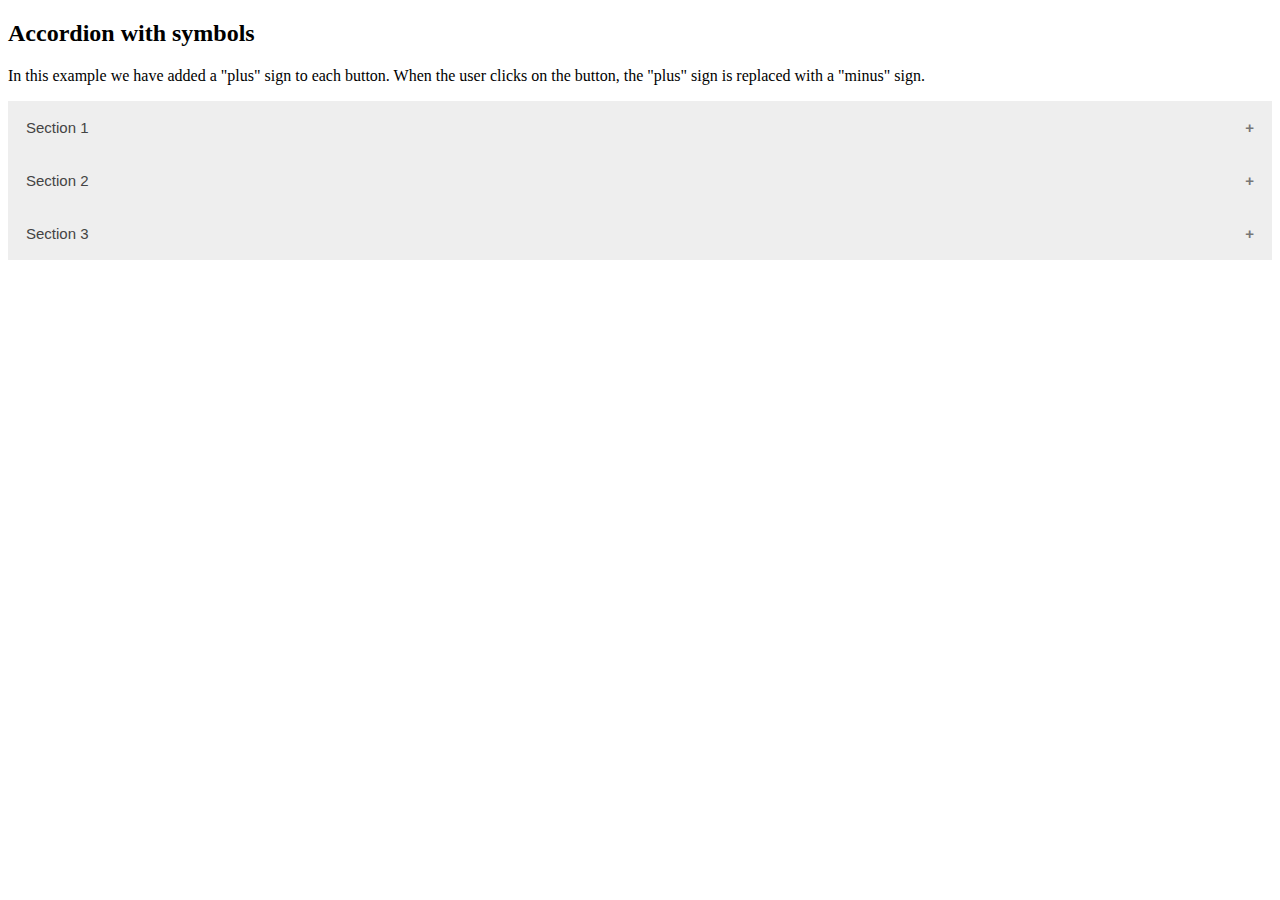
<file: temp/accordion-1.html>
<!DOCTYPE html>
<html>
<head>
<meta name="viewport" content="width=device-width, initial-scale=1">
<style>
.accordion {
  background-color: #eee;
  color: #444;
  cursor: pointer;
  padding: 18px;
  width: 100%;
  border: none;
  text-align: left;
  outline: none;
  font-size: 15px;
  transition: 0.4s;
}

.active, .accordion:hover {
  background-color: #ccc;
}

.accordion:after {
  content: '\002B';
  color: #777;
  font-weight: bold;
  float: right;
  margin-left: 5px;
}

.active:after {
  content: "\2212";
}

.panel {
  padding: 0 18px;
  background-color: white;
  max-height: 0;
  overflow: hidden;
  transition: max-height 0.2s ease-out;
}
</style>
</head>
<body>

<h2>Accordion with symbols</h2>
<p>In this example we have added a "plus" sign to each button. When the user clicks on the button, the "plus" sign is replaced with a "minus" sign.</p>
<button class="accordion">Section 1</button>
<div class="panel">
  <p>Lorem ipsum dolor sit amet, consectetur adipisicing elit, sed do eiusmod tempor incididunt ut labore et dolore magna aliqua. Ut enim ad minim veniam, quis nostrud exercitation ullamco laboris nisi ut aliquip ex ea commodo consequat.</p>
</div>

<button class="accordion">Section 2</button>
<div class="panel">
  <p>Lorem ipsum dolor sit amet, consectetur adipisicing elit, sed do eiusmod tempor incididunt ut labore et dolore magna aliqua. Ut enim ad minim veniam, quis nostrud exercitation ullamco laboris nisi ut aliquip ex ea commodo consequat.</p>
</div>

<button class="accordion">Section 3</button>
<div class="panel">
  <p>Lorem ipsum dolor sit amet, consectetur adipisicing elit, sed do eiusmod tempor incididunt ut labore et dolore magna aliqua. Ut enim ad minim veniam, quis nostrud exercitation ullamco laboris nisi ut aliquip ex ea commodo consequat.</p>
</div>

<script>
var acc = document.getElementsByClassName("accordion");
var i;

for (i = 0; i < acc.length; i++) {
  acc[i].addEventListener("click", function() {
    this.classList.toggle("active");
    var panel = this.nextElementSibling;
    if (panel.style.maxHeight) {
      panel.style.maxHeight = null;
    } else {
      panel.style.maxHeight = panel.scrollHeight + "px";
    } 
  });
}
</script>

</body>
</html>
</file>
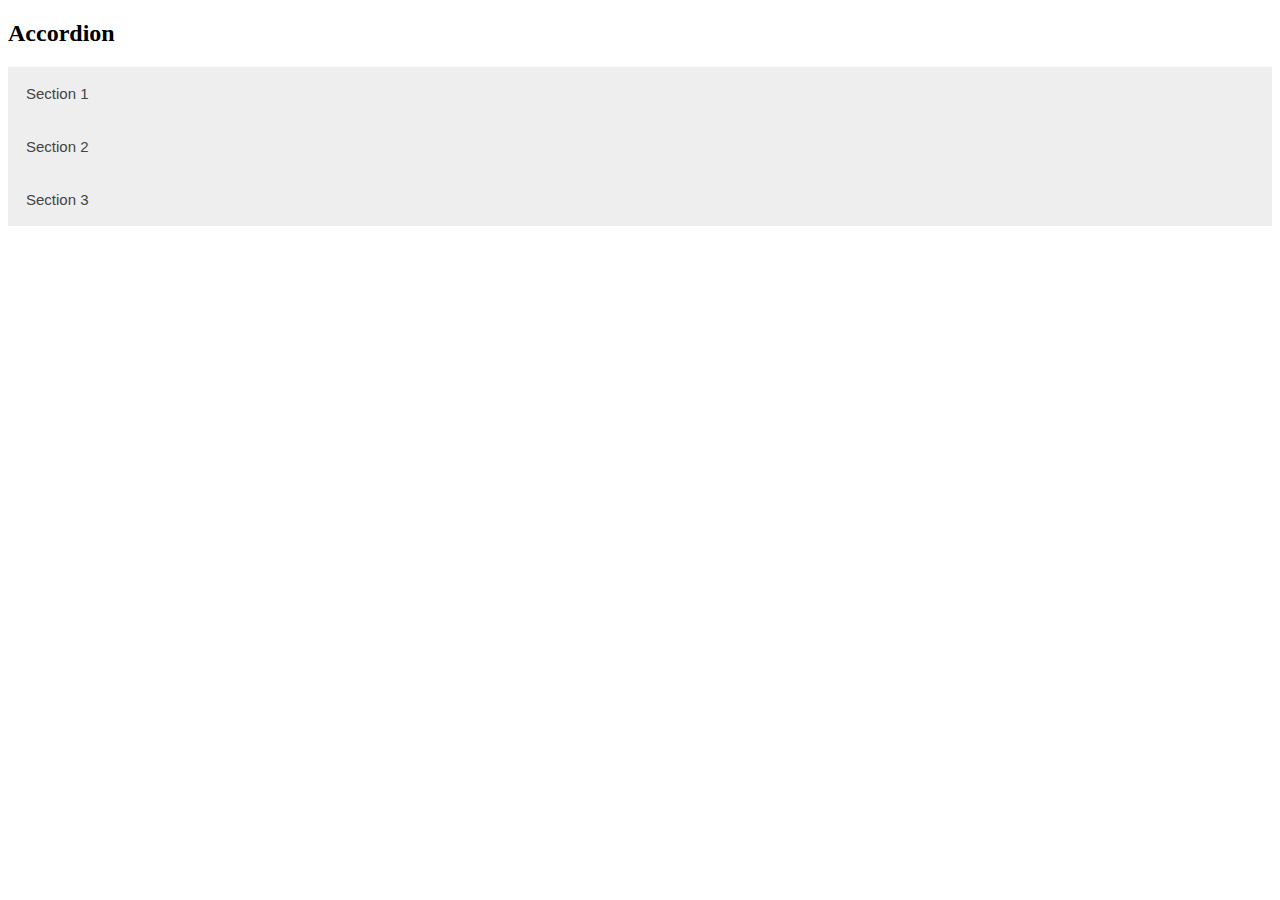
<file: temp/accordion.html>
<!DOCTYPE html>
<html>
<head>
<meta name="viewport" content="width=device-width, initial-scale=1">
<style>
.accordion {
  background-color: #eee;
  color: #444;
  cursor: pointer;
  padding: 18px;
  width: 100%;
  border: none;
  text-align: left;
  outline: none;
  font-size: 15px;
  transition: 0.4s;
}

.active, .accordion:hover {
  background-color: #ccc; 
}

.panel {
  padding: 0 18px;
  display: none;
  background-color: white;
  overflow: hidden;
}
</style>
</head>
<body>

<h2>Accordion</h2>

<button class="accordion">Section 1</button>
<div class="panel">
  <p>Lorem ipsum dolor sit amet, consectetur adipisicing elit, sed do eiusmod tempor incididunt ut labore et dolore magna aliqua. Ut enim ad minim veniam, quis nostrud exercitation ullamco laboris nisi ut aliquip ex ea commodo consequat.</p>
</div>

<button class="accordion">Section 2</button>
<div class="panel">
  <p>Lorem ipsum dolor sit amet, consectetur adipisicing elit, sed do eiusmod tempor incididunt ut labore et dolore magna aliqua. Ut enim ad minim veniam, quis nostrud exercitation ullamco laboris nisi ut aliquip ex ea commodo consequat.</p>
</div>

<button class="accordion">Section 3</button>
<div class="panel">
  <p>Lorem ipsum dolor sit amet, consectetur adipisicing elit, sed do eiusmod tempor incididunt ut labore et dolore magna aliqua. Ut enim ad minim veniam, quis nostrud exercitation ullamco laboris nisi ut aliquip ex ea commodo consequat.</p>
</div>

<script>
var acc = document.getElementsByClassName("accordion");
var i;

for (i = 0; i < acc.length; i++) {
  acc[i].addEventListener("click", function() {
    this.classList.toggle("active");
    var panel = this.nextElementSibling;
    if (panel.style.display === "block") {
      panel.style.display = "none";
    } else {
      panel.style.display = "block";
    }
  });
}
</script>

</body>
</html>
</file>
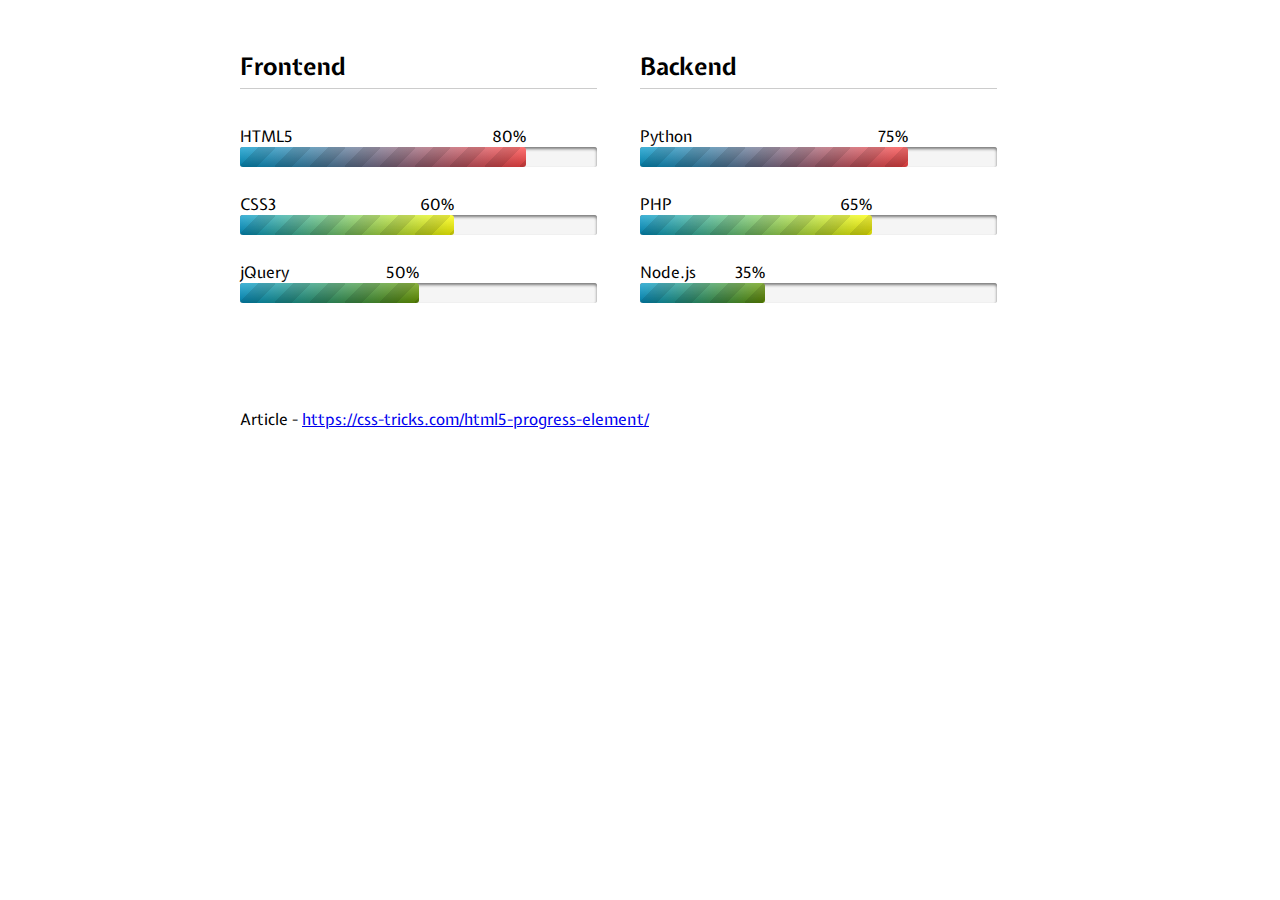
<file: temp/test-progress-bar.html>
<!DOCTYPE html>
<html>
<head>
	<title>Test Progress Bar</title>
	<link rel="stylesheet" type="text/css" href=style-progress-bar.css>
</head>
<body>

<!--
Lets start with a single html5 progress element. Currently our progress bar is in the indeterminate state. Lets change the status by adding 'max' and 'value' attribute to our progress element.

We are almost done styling a single progress bar, except adding fallback technique for browsers that do not support progress element. The idea is to simulate the visual styles of the progress bar using `div` and `span`.

Note:- To imitate the older browsers and help us style the fallback technique, we wil temporarily comment-out the progress tag.
-->

<ul>
	<li>
		<h2>Frontend</h2>
		
		<!-- HTML5 -->
    <p style="width:80%" data-value="80">HTML5</p>
		<progress max="100" value="80" class="html5">
			<!-- Browsers that support HTML5 progress element will ignore the html inside `progress` element. Whereas older browsers will ignore the `progress` element and instead render the html inside it. -->
			<div class="progress-bar">
				<span style="width: 80%">80%</span>
			</div>
		</progress>
		
		<!-- CSS3 -->
    <p style="width:60%" data-value="60">CSS3</p>
		<progress max="100" value="60" class="css3">
			<!-- Browsers that support HTML5 progress element will ignore the html inside `progress` element. Whereas older browsers will ignore the `progress` element and instead render the html inside it. -->
			<div class="progress-bar">
				<span style="width: 60%">60%</span>
			</div>
		</progress>
		
		<!-- jQuery -->
    <p style="width:50%" data-value="50">jQuery</p>
		<progress max="100" value="50" class="jquery">
			<!-- Browsers that support HTML5 progress element will ignore the html inside `progress` element. Whereas older browsers will ignore the `progress` element and instead render the html inside it. -->
			<div class="progress-bar">
				<span style="width: 50%">50%</span>
			</div>
		</progress>
		
	</li>
	<li>
		<h2>Backend</h2>
		
    <!-- Python -->
    <p style="width:75%" data-value="75">Python</p>
		<progress max="100" value="75" class="python">
			<!-- Browsers that support HTML5 progress element will ignore the html inside `progress` element. Whereas older browsers will ignore the `progress` element and instead render the html inside it. -->
			<div class="progress-bar">
				<span style="width: 75%">75%</span>
			</div>
		</progress>
		
		<!-- PHP -->
    <p style="width:65%" data-value="65">PHP</p>
		<progress max="100" value="65" class="php">
			<!-- Browsers that support HTML5 progress element will ignore the html inside `progress` element. Whereas older browsers will ignore the `progress` element and instead render the html inside it. -->
			<div class="progress-bar">
				<span style="width: 65%">65%</span>
			</div>
		</progress>
		
		<!-- Node.js -->
    <p style="width:35%" data-value="35">Node.js</p>
    <progress max="100" value="35" class="node-js">
			<!-- Browsers that support HTML5 progress element will ignore the html inside `progress` element. Whereas older browsers will ignore the `progress` element and instead render the html inside it. -->
			<div class="progress-bar">
				<span style="width: 35%">35%</span>
			</div>
		</progress>		
		
	</li>
</ul>

<p>Article - <a href="https://css-tricks.com/html5-progress-element/">https://css-tricks.com/html5-progress-element/</a></p>
</body>
</html>
</file>
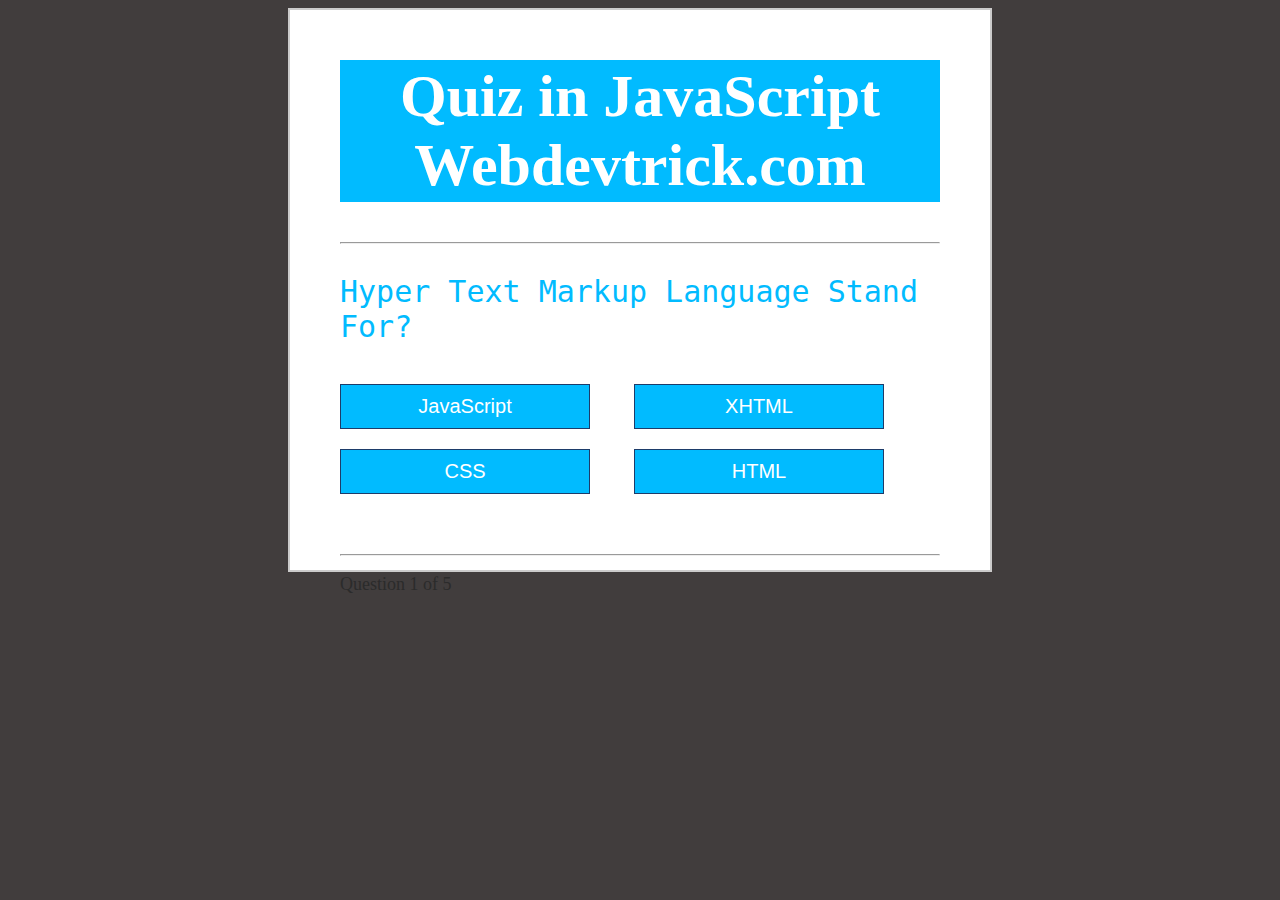
<file: temp/test3.html>
<!DOCTYPE html>
<!-- code by webdevtrick (https://webdevtrick.com) -->
<html>
<head lang="en">
    <meta charset="UTF-8">
    <title>Quiz</title>
    <link rel="stylesheet" type="text/css" href="style.css">
</head>
<body>
    <div class="grid">
        <div id="quiz">
            <h1>Quiz in JavaScript  Webdevtrick.com</h1>
            <hr style="margin-bottom: 20px">

            <p id="question"></p>

            <div class="buttons">
                <button id="btn0"><span id="choice0"></span></button>
                <button id="btn1"><span id="choice1"></span></button>
                <button id="btn2"><span id="choice2"></span></button>
                <button id="btn3"><span id="choice3"></span></button>
            </div>

            <hr style="margin-top: 50px">
            <footer>
                <p id="progress">Question x of y</p>
            </footer>
        </div>
    </div>


<script src="question.js"></script>

</body>
</html>
</file>
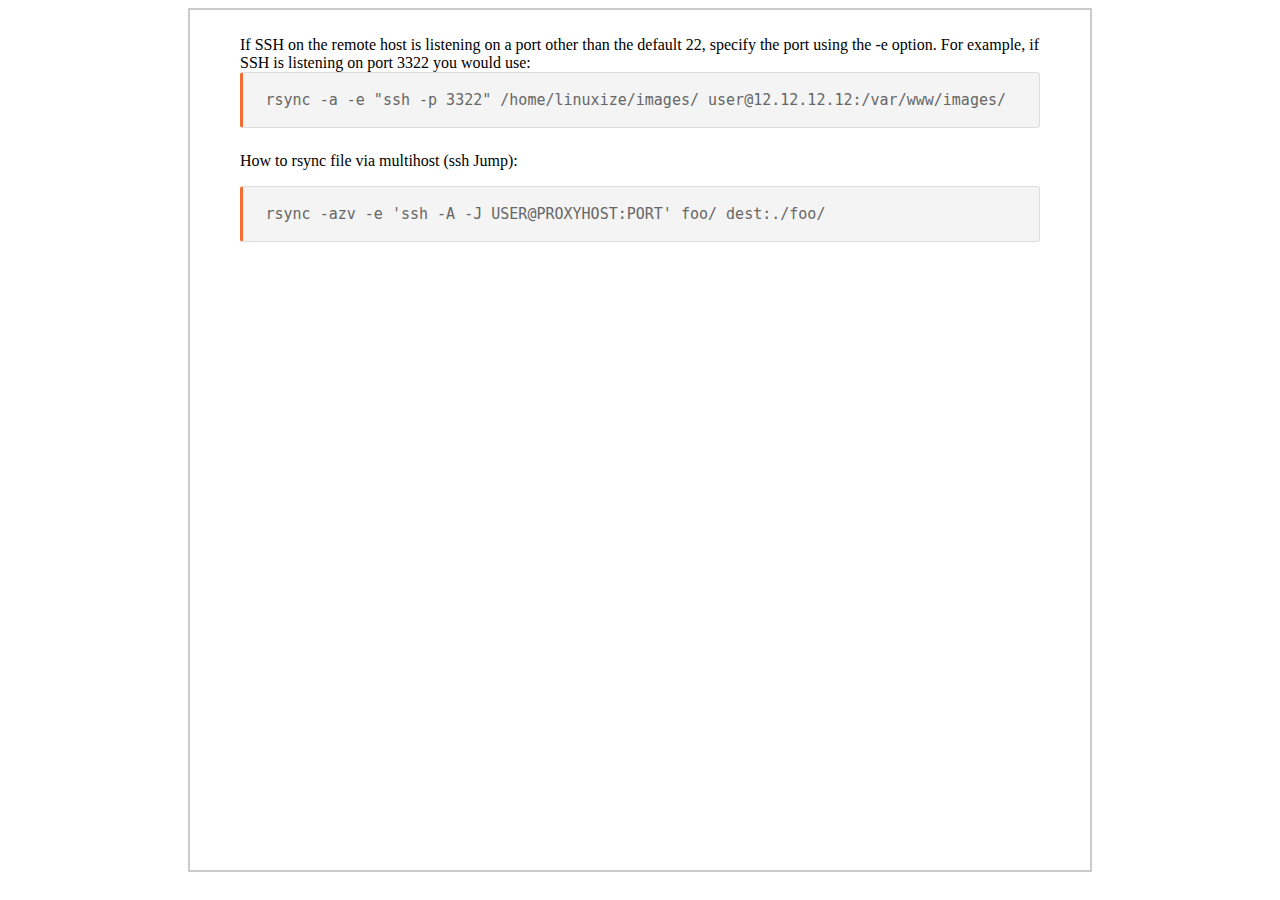
<file: temp/test4.html>
<html lang="en">

<head>
    <meta charset="UTF-8">
    <meta name="viewport" content="width=device-width, initial-scale=1.0">
    <title>Learn to become a System Admin</title>
    <link rel="stylesheet" type="text/css" href="test1.css" />
</head>

<body>
    <div class=main>
        <div class=Navigation></div>
        <div class=Introduction></div>
        <div class=Contents>
            <div class=grid>
                <p>If SSH on the remote host is listening on a port other than the default 22, specify the port using
                    the -e option. For example, if SSH is listening on port 3322 you would use:
                    <code
                        id=line-commands>rsync -a -e "ssh -p 3322" /home/linuxize/images/ user@12.12.12.12:/var/www/images/</code>
                </p>
                <p>How to rsync file via multihost (ssh Jump):</p>
                <code id=line-commands>rsync -azv -e 'ssh -A -J USER@PROXYHOST:PORT' foo/ dest:./foo/</code>
            </div>
        </div>
        <div class=Sidebar></div>
        <div class=Footer></div>
    </div>
</body>

</html>
</file>
<file: layouts/blog/styles.css>
* {
    box-sizing: border-box;
  }
  
  body {
    font-family: Arial;
    padding: 10px;
    background: #f1f1f1;
  }
  
  /* Header/Blog Title */
  .header {
    padding: 30px;
    text-align: center;
    background: white;
  }
  
  .header h1 {
    font-size: 50px;
  }
  
  /* Style the top navigation bar */
  .topnav {
    overflow: hidden;
    background-color: #333;
  }
  
  /* Style the topnav links */
  .topnav a {
    float: left;
    display: block;
    color: #f2f2f2;
    text-align: center;
    padding: 14px 16px;
    text-decoration: none;
  }
  
  /* Change color on hover */
  .topnav a:hover {
    background-color: #ddd;
    color: black;
  }
  
  /* Create two unequal columns that floats next to each other */
  /* Left column */
  .leftcolumn {   
    float: left;
    width: 75%;
  }
  
  /* Right column */
  .rightcolumn {
    float: left;
    width: 25%;
    background-color: #f1f1f1;
    padding-left: 20px;
  }
  
  /* Fake image */
  .fakeimg {
    background-color: #aaa;
    width: 100%;
    padding: 20px;
  }
  
  /* Add a card effect for articles */
  .card {
    background-color: white;
    padding: 20px;
    margin-top: 20px;
  }

  code {
    background-color: #eee;
    border-radius: 3px;
    font-family: courier, monospace;
    padding: 0 3px;
}

#line-commands {
    background: #f4f4f4;
    border: 1px solid #ddd;
    border-left: 3px solid #f36d33;
    color: #666;
    page-break-inside: avoid;
    font-family: monospace;
    font-size: 15px;
    line-height: 1.6;
    margin-bottom: 1.6em;
    max-width: 100%;
    overflow: auto;
    padding: 1em 1.5em;
    display: block;
    word-wrap: break-word;
}
  
  /* Clear floats after the columns */
  .row:after {
    content: "";
    display: table;
    clear: both;
  }
  
  /* Footer */
  .footer {
    padding: 20px;
    text-align: center;
    background: #ddd;
    margin-top: 20px;
  }
  
  /* Responsive layout - when the screen is less than 800px wide, make the two columns stack on top of each other instead of next to each other */
  @media screen and (max-width: 800px) {
    .leftcolumn, .rightcolumn {   
      width: 100%;
      padding: 0;
    }
  }
  
  /* Responsive layout - when the screen is less than 400px wide, make the navigation links stack on top of each other instead of next to each other */
  @media screen and (max-width: 400px) {
    .topnav a {
      float: none;
      width: 100%;
    }
  }
</file>
<file: test.css>
body {
	height: 100%;
	margin: 0;
	text-align: center;
	width: 100%;
}

h1 {
	font-size: 32px;
  font-family: Palatino, 'Palatino Linotype', serif;
  color: rgb(46,105,163);
}

h2 {
	font-size: 56px;
}


.hero {
   font-family: 'Trebuchet MS', Helvetica, sans-serif;
	padding: 250px 0;
	margin: 30px;
  background-image:
  url("https://content.codecademy.com/projects/make-a-website/lesson-2/bg.jpg");
  background-size: cover;
  color: #ffffff;
}


p {
  font-size: 2rem;
}

.hero a {
	color: #00FFAA;
	font-size: 1.25em;
	text-decoration: none;
}

#footer {
	font-size: 0.97rem;
}
</file>
<file: temp/style.css>
/** code by webdevtrick (https://webdevtrick.com) **/
body {
    background-color: #413D3D;
}

.grid {
    width: 600px;
    height: 500px;
    margin: 0 auto;
    background-color: #fff;
    padding: 10px 50px 50px 50px;
    border: 2px solid #cbcbcb;
    
}

.grid h1 {
    font-family: "sans-serif";
    background-color: #01BBFF;
    font-size: 60px;
    text-align: center;
    color: #ffffff;
    padding: 2px 0px;
    
}

#score {
    color: #01BBFF;
    text-align: center;
    font-size: 30px;
}

.grid #question {
    font-family: "monospace";
    font-size: 30px;
    color: #01BBFF;
}

.buttons {
    margin-top: 30px;
}

#btn0, #btn1, #btn2, #btn3 {
    background-color: #01BBFF;
    width: 250px;
    font-size: 20px;
    color: #fff;
    border: 1px solid #1D3C6A;
    margin: 10px 40px 10px 0px;
    padding: 10px 10px;
}

#btn0:hover, #btn1:hover, #btn2:hover, #btn3:hover {
    cursor: pointer;
    background-color: #01BBFF;
}

#btn0:focus, #btn1:focus, #btn2:focus, #btn3:focus {
    outline: 0;
}

#progress {
    color: #2b2b2b;
    font-size: 18px;
}
</file>
<file: temp/test1.css>
.grid {
    width: 800px;
    height: 800px;
    margin: 0 auto;
    background-color: #fff;
    padding: 10px 50px 50px 50px;
    border: 2px solid #cbcbcb;
    
}

code {
    background-color: #eee;
    border-radius: 3px;
    font-family: courier, monospace;
    padding: 0 3px;
}

#line-commands {
    background: #f4f4f4;
    border: 1px solid #ddd;
    border-left: 3px solid #f36d33;
    color: #666;
    page-break-inside: avoid;
    font-family: monospace;
    font-size: 15px;
    line-height: 1.6;
    margin-bottom: 1.6em;
    max-width: 100%;
    overflow: auto;
    padding: 1em 1.5em;
    display: block;
    word-wrap: break-word;
}
</file>
